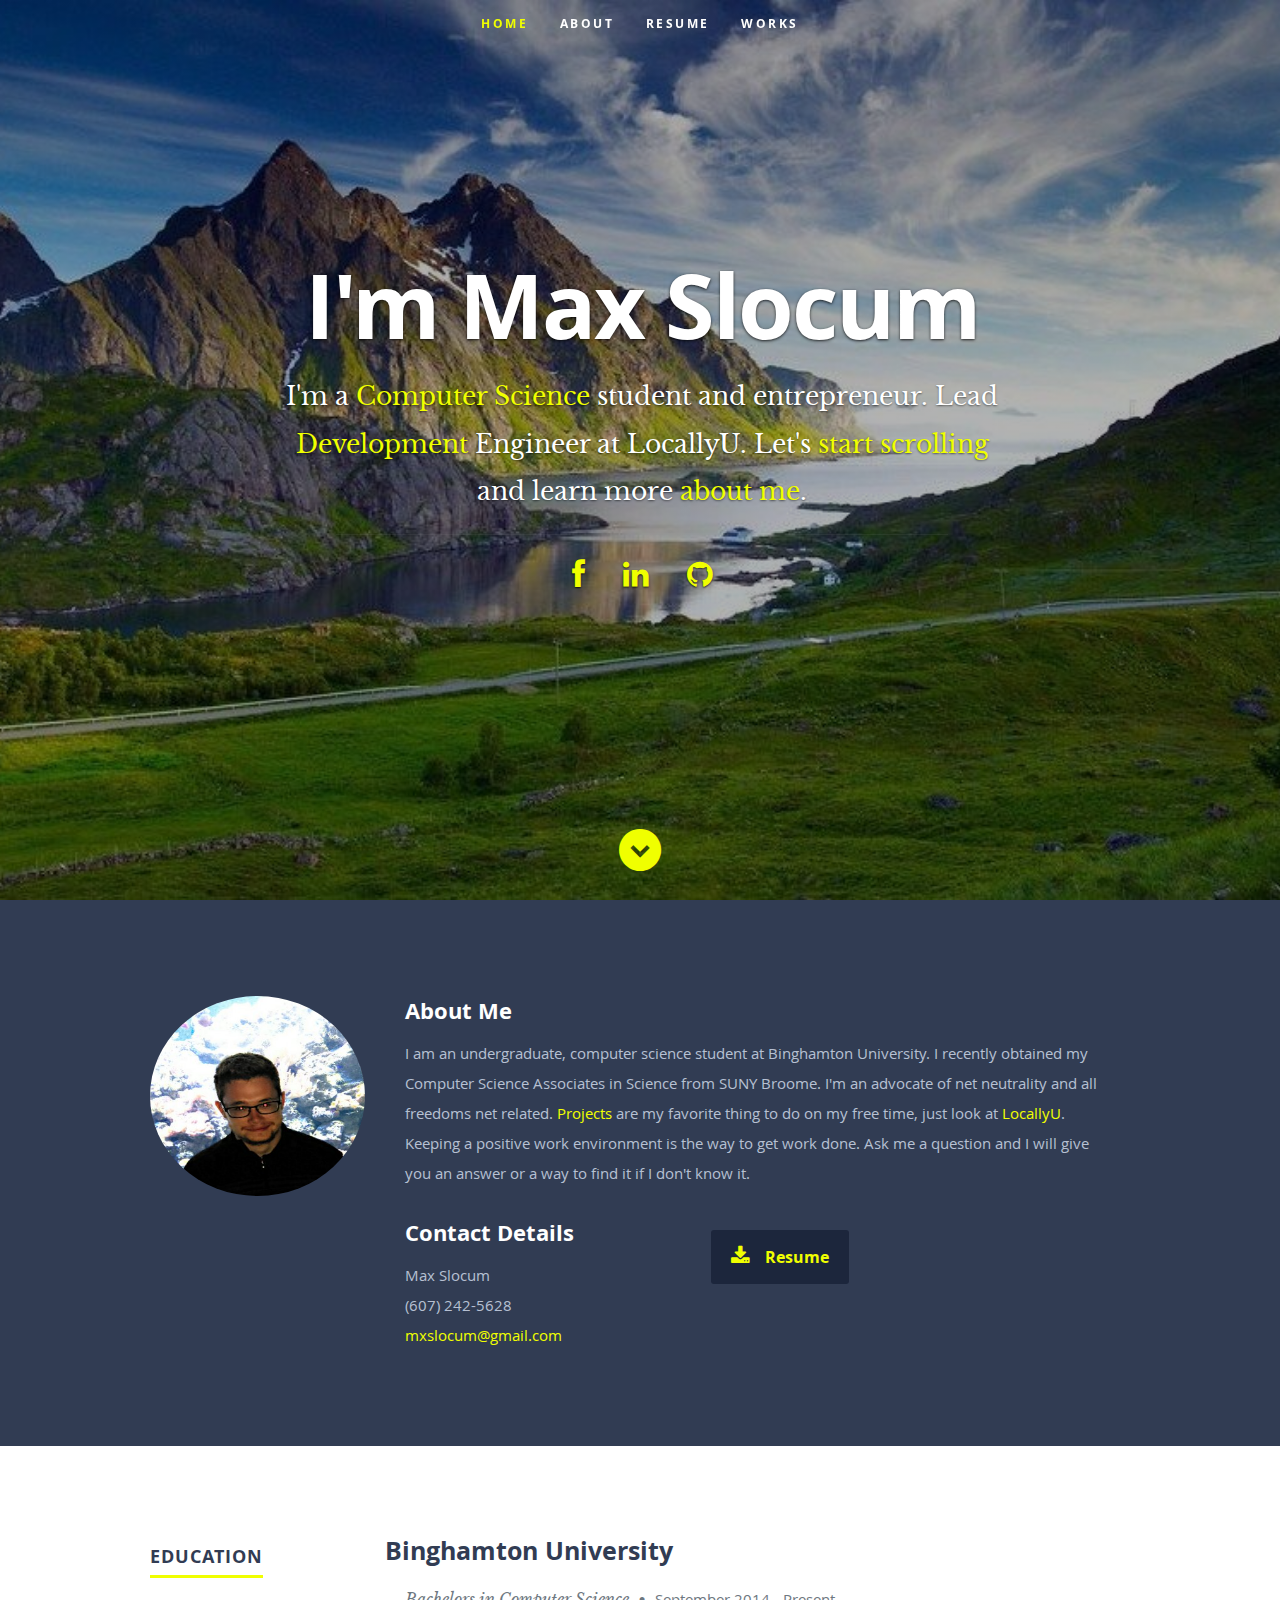
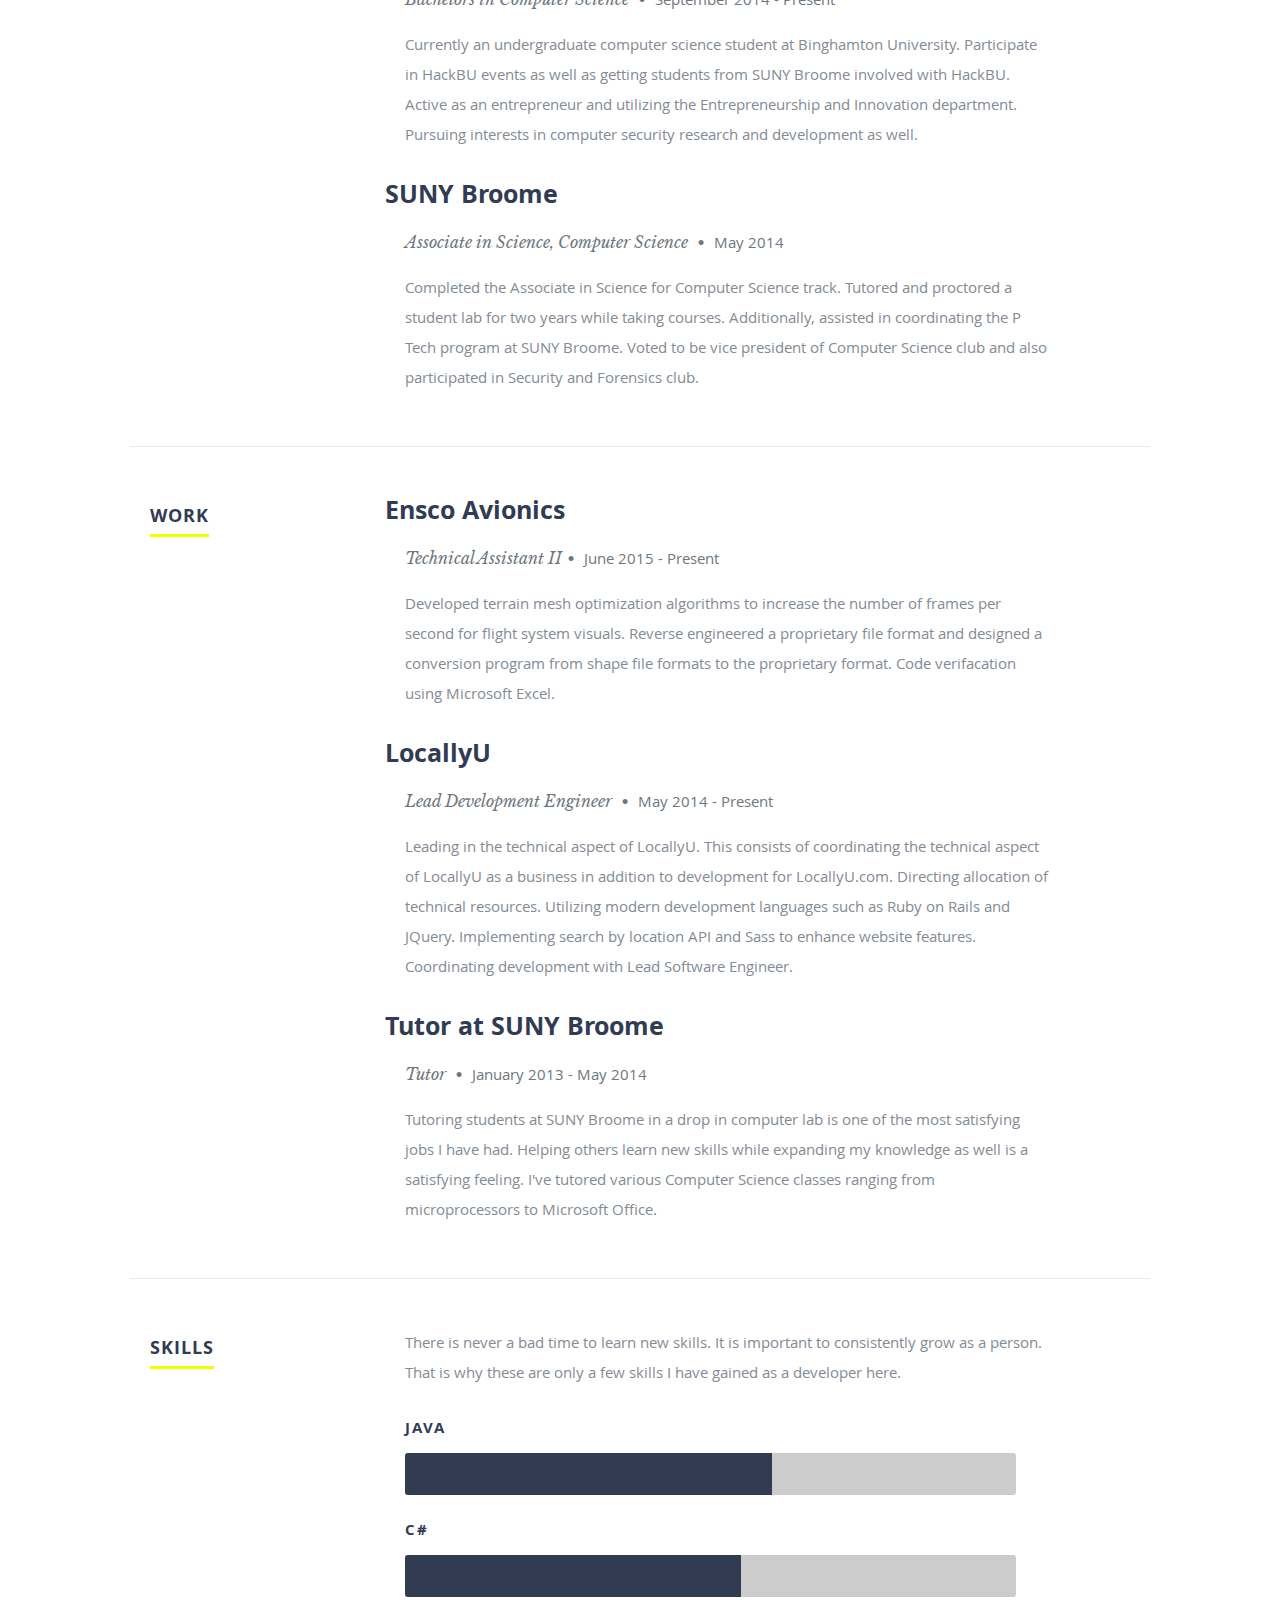
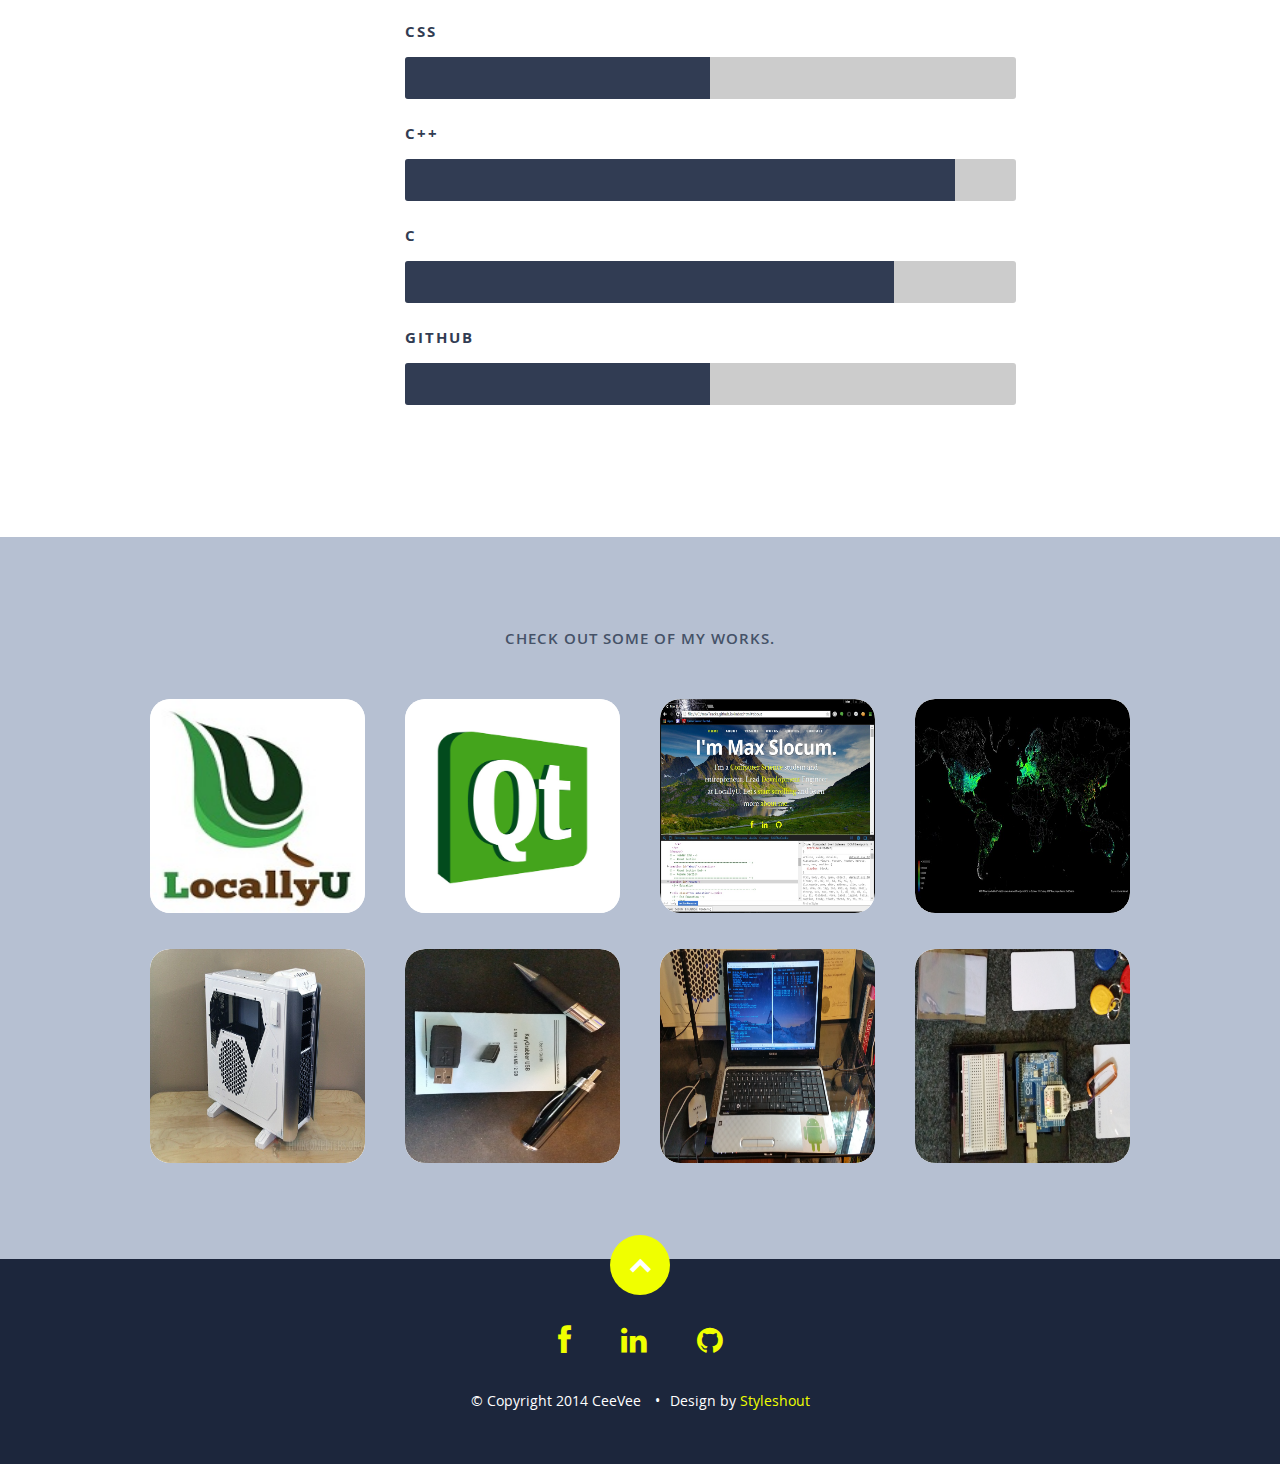
<file: index.html>
<!DOCTYPE html>
<!--[if lt IE 8 ]><html class="no-js ie ie7" lang="en"> <![endif]-->
<!--[if IE 8 ]><html class="no-js ie ie8" lang="en"> <![endif]-->
<!--[if (gte IE 8)|!(IE)]><!--><html class="no-js" lang="en"> <!--<![endif]-->
<head>

   <!--- Basic Page Needs
   ================================================== -->
   <meta charset="utf-8">
	<title>Max Slocum</title>
	<meta name="description" content="">
	<meta name="author" content="">

   <!-- Mobile Specific Metas
   ================================================== -->
	<meta name="viewport" content="width=device-width, initial-scale=1, maximum-scale=1">

	<!-- CSS
    ================================================== -->
   <link rel="stylesheet" href="css/default.css">
	<link rel="stylesheet" href="css/layout.css">
   <link rel="stylesheet" href="css/media-queries.css">
   <link rel="stylesheet" href="css/magnific-popup.css">

   <!-- Script
   ================================================== -->
	<script src="js/modernizr.js"></script>

   <!-- Favicons
	================================================== -->
	<link rel="shortcut icon" href="favicon.ico" >

</head>

<body>

   <!-- Header
   ================================================== -->
   <header id="home">
      <nav id="nav-wrap">
         <a class="mobile-btn" href="#nav-wrap" title="Show navigation">Show navigation</a>
	      <a class="mobile-btn" href="#" title="Hide navigation">Hide navigation</a>
         <ul id="nav" class="nav">
            <li class="current"><a class="smoothscroll" href="#home">Home</a></li>
            <li><a class="smoothscroll" href="#about">About</a></li>
	         <li><a class="smoothscroll" href="#resume">Resume</a></li>
            <li><a class="smoothscroll" href="#portfolio">Works</a></li>
            <!--<li><a class="smoothscroll" href="#contact">Contact</a></li>-->
         </ul> <!-- end #nav -->
      </nav> <!-- end #nav-wrap -->
      <div class="row banner">
         <div class="banner-text">
            <h1 class="responsive-headline">I'm Max Slocum</h1>
            <h3>I'm a <a class="smoothscroll" href="#resume">Computer Science</a> student and entrepreneur. Lead <a class="smoothscroll" href="#portfolio">Development</a> Engineer at LocallyU. Let's <a class="smoothscroll" href="#about">start scrolling</a>
            and learn more <a class="smoothscroll" href="#about">about me</a>.</h3>
            <hr />
            <ul class="social">
               <li><a href="https://www.facebook.com/max.slocum"><i class="fa fa-facebook"></i></a></li>
               <li><a href="https://www.linkedin.com/pub/max-slocum/84/757/1b6"><i class="fa fa-linkedin"></i></a></li>
               <li><a href="https://github.com/MaxTracks"><i class="fa fa-github"></i></a></li>
            </ul>
         </div>
      </div>
      <p class="scrolldown">
         <a class="smoothscroll" href="#about"><i class="icon-down-circle"></i></a>
      </p>
   </header> <!-- Header End -->

   <!-- About Section
   ================================================== -->
   <section id="about">
      <div class="row">
         <div class="three columns">
            <img class="profile-pic"  src="images/profile.jpg" alt="" />
         </div>
         <div class="nine columns main-col">
            <h2>About Me</h2>
            <p>I am an undergraduate, computer science student at Binghamton University. 
			I recently obtained my Computer Science Associates in Science from SUNY Broome. 
			I'm an advocate of net neutrality and all freedoms net related. <a href="#portfolio">Projects</a> are my 
			favorite thing to do on my free time, just look at <a href="http://www.locallyu.com">LocallyU</a>. Keeping a positive 
			work environment is the way to get work done. Ask me a question and I will  
			give you an answer or a way to find it if I don't know it.
            </p>
            <div class="row">
               <div class="columns contact-details">
                  <h2>Contact Details</h2>
                  <p class="address">
						   <span>Max Slocum</span><br>
						   <span>(607) 242-5628</span><br>
                     <span> <a href="mailto:mxslocum@gmail.com"> mxslocum@gmail.com </a> </span>
					   </p>
               </div>
               <div class="columns download">
                  <p>
                     <a href="maxslocum.pdf" class="button"><i class="fa fa-download"></i>Resume</a>
                  </p>
               </div>
            </div> <!-- end row -->
         </div> <!-- end .main-col -->
      </div>
   </section> <!-- About Section End-->


   <!-- Resume Section
   ================================================== -->
   <section id="resume">

      <!-- Education
      ----------------------------------------------- -->
      <div class="row education">
         <div class="three columns header-col">
            <h1><span>Education</span></h1>
         </div>
         <div class="nine columns main-col">
            <div class="row item">
               <h3>Binghamton University</h3>
               <div class="twelve columns">
                  <p class="info">Bachelors in Computer Science <span>&bull;</span> <em class="date">September 2014 -  Present</em></p>
                  <p>
                  Currently an undergraduate computer science student at Binghamton University. 
				  Participate in HackBU events as well as getting students from SUNY Broome involved with HackBU. 
				  Active as an entrepreneur and utilizing the Entrepreneurship and Innovation department. 
				  Pursuing interests in computer security research and development as well. 
                  </p>
               </div>
            </div> <!-- item end -->
            <div class="row item">
                  <h3>SUNY Broome</h3>
               <div class="twelve columns">
                  <p class="info">Associate in Science, Computer Science  <span>&bull;</span> <em class="date">May 2014</em></p>
                  <p>
                  Completed the Associate in Science for Computer Science track. Tutored and proctored a student lab 
				  for two years while taking courses. Additionally, assisted in coordinating the P Tech program at SUNY Broome. 
				  Voted to be vice president of Computer Science club and also participated in Security and Forensics club.
				  </p>
               </div>
            </div> <!-- item end -->
         </div> <!-- main-col end -->
      </div> <!-- End Education -->

      <!-- Work
      ----------------------------------------------- -->
      <div class="row work">
         <div class="three columns header-col">
            <h1><span>Work</span></h1>
         </div>
         <div class="nine columns main-col">
            <div class="row item">
               <h3>Ensco Avionics</h3>
               <div class="twelve columns">
                  <p class="info">Technical Assistant II<span>&bull;</span> <em class="date">June 2015 - Present</em></p>
                  <p>
                  Developed terrain mesh optimization algorithms to increase the number of frames per second for flight system visuals. Reverse engineered a proprietary file format and designed a conversion program from shape file formats to the proprietary format. Code verifacation using Microsoft Excel. 
                  </p>
               </div>
            </div> <!-- item end -->
            <div class="row item">
               <h3>LocallyU</h3>
               <div class="twelve columns">
                  <p class="info">Lead Development Engineer <span>&bull;</span> <em class="date">May 2014 - Present</em></p>
                  <p>
                  Leading in the technical aspect of LocallyU. This consists of coordinating the technical aspect of LocallyU as a business in addition to development for LocallyU.com. Directing allocation of technical resources. Utilizing modern development languages such as Ruby on Rails and JQuery. Implementing search by location API and Sass to enhance website features. Coordinating development with Lead Software Engineer. 
                  </p>
               </div>
            </div> <!-- item end -->
	<div class="row item">
               <h3>Tutor at SUNY Broome</h3>
               <div class="twelve columns">
                  <p class="info">Tutor <span>&bull;</span> <em class="date">January 2013 - May 2014</em></p>
                  <p>
                  Tutoring students at SUNY Broome in a drop in computer lab is one of the most satisfying jobs I have had. Helping others learn new skills while expanding my knowledge as well is a satisfying feeling. I've tutored various Computer Science classes ranging from microprocessors to Microsoft Office. 
                  </p>
               </div>
            </div> <!-- item end -->
	</div> <!-- main-col end -->
      </div> <!-- End Work -->


      <!-- Skills
      ----------------------------------------------- -->
      <div class="row skill">
         <div class="three columns header-col">
            <h1><span>Skills</span></h1>
         </div>
         <div class="nine columns main-col">
            <p>There is never a bad time to learn new skills. It is important to consistently grow as a person. That is why these are only a few skills I have gained as a developer here. 
            </p>
				<div class="bars">
				   <ul class="skills">
					   <li><span class="bar-expand photoshop"></span><em>Java</em></li>
                  <li><span class="bar-expand illustrator"></span><em>C#</em></li>
						<li><span class="bar-expand wordpress"></span><em>CSS</em></li>
						<li><span class="bar-expand css"></span><em>C++</em></li>
						<li><span class="bar-expand html5"></span><em>C</em></li>
                  <li><span class="bar-expand jquery"></span><em>Github</em></li>
					</ul>
				</div><!-- end skill-bars -->
			</div> <!-- main-col end -->
      </div> <!-- End skills -->
   </section> <!-- Resume Section End-->

   <!-- Portfolio Section
   ================================================== -->
   <section id="portfolio">
      <div class="row">
         <div class="twelve columns collapsed">
            <h1>Check Out Some of My Works.</h1>

            <!-- portfolio-wrapper -->
            <div id="portfolio-wrapper" class="bgrid-quarters s-bgrid-thirds cf">
          	   <div class="columns portfolio-item">
                  <div class="item-wrap">
                     <a href="#modal-01" title="">
                        <img class="imageSquareGrid" alt="" src="images/portfolio/LocallyU.jpg">
                        <div class="overlay">
                           <div class="portfolio-item-meta">
          					      <h5>LocallyU</h5>
                              <p>Business</p>
          					   </div>
                        </div>
                        <div class="link-icon"><i class="icon-plus"></i></div>
                     </a>
                  </div>
          		</div> <!-- item end -->
               <div class="columns portfolio-item">
                  <div class="item-wrap">
                     <a href="#modal-02" title="">
                           <img class="imageSquareGrid" alt="" src="images/Qt.jpg">
                        <div class="overlay">
                           <div class="portfolio-item-meta">
          					      <h5>Qt</h5>
                              <p>GUI Development</p>
          					   </div>
                        </div>
                        <div class="link-icon"><i class="icon-plus"></i></div>
                     </a>
                  </div>
          		</div> <!-- item end -->
               <div class="columns portfolio-item">
                  <div class="item-wrap">
                     <a href="#modal-03" title="">
                        <img class="imageSquareGrid" alt="" src="images/portfolio/maxslocum.jpg">
                        <div class="overlay">
                           <div class="portfolio-item-meta">
          					      <h5>MaxSlocum.me</h5>
                              <p>Web Development</p>
          					   </div>
                        </div>
                        <div class="link-icon"><i class="icon-plus"></i></div>
                     </a>
                  </div>
          		</div> <!-- item end -->
               <div class="columns portfolio-item">
                  <div class="item-wrap">
                     <a href="#modal-04" title="">
                        <img class="imageSquareGrid" alt="" src="images/portfolio/Botnet.jpg">
                        <div class="overlay">
                           <div class="portfolio-item-meta">
          					      <h5>Botnets</h5>
                              <p>Cyber Security</p>
          					   </div>
                        </div>
                        <div class="link-icon"><i class="icon-plus"></i></div>
                     </a>
                  </div>
          		</div> <!-- item end -->
               <div class="columns portfolio-item">
                  <div class="item-wrap">
                     <a href="#modal-05" title="">
                        <img class="imageSquareGrid" alt="" src="images/portfolio/compcase.jpg">
                        <div class="overlay">
                           <div class="portfolio-item-meta">
          					      <h5>My Desktop</h5>
                              <p>Computer Hardware</p>
          					   </div>
                        </div>
                        <div class="link-icon"><i class="icon-plus"></i></div>
                     </a>
                  </div>
          		</div> <!-- item end -->
               <div class="columns portfolio-item">
                  <div class="item-wrap">
                     <a href="#modal-06" title="">
                        <img class="imageSquareGrid" alt="" src="images/portfolio/se.jpg">
                        <div class="overlay">
                           <div class="portfolio-item-meta">
          					      <h5>Social Engineering</h5>
                              <p>Physical/Cyber Security</p>
          					   </div>
                        </div>
                        <div class="link-icon"><i class="icon-plus"></i></div>
                     </a>
                  </div>
          		</div> <!-- item end -->
               <div class="columns portfolio-item">
                  <div class="item-wrap">
                     <a href="#modal-07" title="">
                        <img class="imageSquareGrid" alt="" src="images/portfolio/wificrack.jpg">
                        <div class="overlay">
                           <div class="portfolio-item-meta">
          					      <h5>WiFi Cracking</h5>
                              <p>Cyber Security</p>
          					   </div>
                        </div>
                        <div class="link-icon"><i class="icon-plus"></i></div>
                     </a>
                  </div>
          		</div> <!-- item end -->
               <div class="columns portfolio-item">
                  <div class="item-wrap">
                     <a href="#modal-08" title="">
                        <img class="imageSquareGrid" alt="" src="images/portfolio/cardreader.jpg">
                        <div class="overlay">
                           <div class="portfolio-item-meta">
          					      <h5>RFID 125kHz Reader/Writer</h5>
                              <p>Computer Hardware</p>
          					   </div>
                        </div>
                        <div class="link-icon"><i class="icon-plus"></i></div>
                     </a>
                  </div>
          		</div>  <!-- item end -->
            </div> <!-- portfolio-wrapper end -->
         </div> <!-- twelve columns end -->

         <!-- Modal Popup
	      --------------------------------------------------------------- -->
         <div id="modal-01" class="popup-modal mfp-hide">
		      <img class="scale-with-grid" src="images/portfolio/modals/LocallyU.png" alt="" />
		      <div class="description-box">
			      <h4>LocallyU</h4>
			      <p>LocallyU is a website that gives users the ability to discover, search, and submit local businesses.</p>
               <span class="categories"><i class="fa fa-tag"></i>Branding, Web-design, Lead Development Engineer</span>
		      </div>
            <div class="link-box">
               <a href="http://www.locallyu.com">Details</a>
		         <a class="popup-modal-dismiss">Close</a>
            </div>
	      </div><!-- modal-01 End -->

         <div id="modal-02" class="popup-modal mfp-hide">
		      <img class="scale-with-grid" src="images/Qt.jpg" alt="" />
		      <div class="description-box">
			      <h4>QT Quad Tree Disaply</h4>
			      <p>A basic GUI which actively displays a quad tree. Allows users to input and delete points. The user also has the ability to search a range.</p>
               <span class="categories"><i class="fa fa-tag"></i>Data Structure, GUI, Algorithm</span>
		      </div>
            <div class="link-box">
               <a href="http://github.com/MaxTracks/qtQuadTree">Details</a>
		         <a class="popup-modal-dismiss">Close</a>
            </div>
	      </div><!-- modal-02 End -->

         <div id="modal-03" class="popup-modal mfp-hide">
		      <img class="scale-with-grid" src="images/portfolio/maxslocum.jpg" alt="" />
		      <div class="description-box">
			      <h4>MaxSlocum.me</h4>
			      <p>Developed my personal site using a combination of Github Pages and a styleshout template. Providing myself a medium to share my projects with friends, peers, and future employers.</p>
               <span class="categories"><i class="fa fa-tag"></i>Web Development</span>
		      </div>
            <div class="link-box">
               <a href="https://github.com/MaxTracks/maxTracks.github.io">Details</a>
		         <a class="popup-modal-dismiss">Close</a>
            </div>
	      </div><!-- modal-03 End -->

         <div id="modal-04" class="popup-modal mfp-hide">
		      <img class="scale-with-grid" src="images/portfolio/Botnet.jpg" alt="" />
		      <div class="description-box">
			      <h4>Botnet Evasion and Detection</h4>
			      <p>Actively researching detection of botnets as well as evasion techniques for botnets under Guanhua Yan. Disecting network traffic as well as source code such as the 2.0.1 version of the ZeuS botnet.</p>
               <span class="categories"><i class="fa fa-tag"></i>Security Research</span>
		      </div>
            <div class="link-box">
               <a href="http://www.cs.binghamton.edu/~ghyan/publications.html">Details</a>
		         <a class="popup-modal-dismiss">Close</a>
            </div>
	      </div><!-- modal-04 End -->

         <div id="modal-05" class="popup-modal mfp-hide">
		      <img class="scale-with-grid" src="images/portfolio/compcase.jpg" alt="" />
		      <div class="description-box">
			      <h4>My Desktop</h4>
			      <p>I have a custom built computer which is used for tasks ranging from high end video games, to botnet simulation within virtual machines. This is my daily personal desktop. </p>
               <span class="categories"><i class="fa fa-tag"></i>Computer Hardware</span>
		      </div>
            <div class="link-box">
               <a href="http://maxslocum.me/pc-specs.html">Details</a>
		         <a class="popup-modal-dismiss">Close</a>
            </div>
	      </div><!-- modal-05 End -->

         <div id="modal-06" class="popup-modal mfp-hide">
		      <img class="scale-with-grid" src="images/portfolio/se.jpg" alt="" />
		      <div class="description-box">
			      <h4>Social Engineering</h4>
			      <p>Being aware of your surroundings is something everyone should in a continuous and passive way. Diving into methods of social engineering opens anyones eyes to the security threat known as the human condition. While this may not seem like a project, I see it as a never ending task for any security professional to be aware of their surroundings.</p>
               <span class="categories"><i class="fa fa-tag"></i>Physical/Cyber Security</span>
		      </div>
            <div class="link-box">
               <a href="http://www.social-engineer.org/">Details</a>
		         <a class="popup-modal-dismiss">Close</a>
            </div>
	      </div><!-- modal-06 End -->

         <div id="modal-07" class="popup-modal mfp-hide">
		      <img class="scale-with-grid" src="images/portfolio/wificrack.jpg" alt="" />
		      <div class="description-box">
			      <h4>WiFi Cracking</h4>
			      <p>Exploits are abundent in modern technology, yet some vulnerabilities do not seem to age. Wireless networks are natorious for poor security and act as a gateway into someones home network. The know how of cracking WiFi networks leads to various other attacks such as Man-In-The-Middle attacks.</p>
               <span class="categories"><i class="fa fa-tag"></i>Cyber Security</span>
		      </div>
            <div class="link-box">
               <a href="http://www.aircrack-ng.org/">Details</a>
		         <a class="popup-modal-dismiss">Close</a>
            </div>
	      </div><!-- modal-07 End -->

         <div id="modal-08" class="popup-modal mfp-hide">
		      <img class="scale-with-grid" src="images/portfolio/cardreader.png" alt="" />
		      <div class="description-box">
			      <h4>RFID Reader</h4>
			      <p>Modern technology has turned to RFID tags as a new form of identification, magnetic cards, and even soda cup detection for coke fountains. With new technology comes new security risks. These tags have the ability to be easily read or even spoofed and this simple RFID card reader clearly displays how simple it is to obtain an identification number.</p>
               <span class="categories"><i class="fa fa-tag"></i>Physical/Cyber Security</span>
		      </div>
            <div class="link-box">
               <a href="http://www.cooking-hacks.com/documentation/tutorials/arduino-rfid">Details</a>
		         <a class="popup-modal-dismiss">Close</a>
            </div>
	      </div><!-- modal-01 End -->

      </div> <!-- row End -->
   </section> <!-- Portfolio Section End-->

                        
   <!-- Contact Section
   ================================================== -->
  <!-- 
   <section id="contact">
         <div class="row section-head">
            <div class="two columns header-col">
               <h1><span>Get In Touch.</span></h1>
            </div>
            <div class="ten columns">
                  <p class="lead">Sed ut perspiciatis unde omnis iste natus error sit voluptatem accusantium doloremque laudantium, totam rem aperiam,
                  eaque ipsa quae ab illo inventore veritatis et quasi architecto beatae vitae dicta sunt explicabo. Nemo enim ipsam
                  voluptatem quia voluptas sit aspernatur aut odit aut fugit.
                  </p>
            </div>
         </div>

         <div class="row">
            <div class="eight columns">

               <form action="" method="post" id="contactForm" name="contactForm">
               <fieldset>
                  <div>
                     <label for="contactName">Name <span class="required">*</span></label>
                     <input type="text" value="" size="35" id="contactName" name="contactName">
                  </div>
                  <div>
                     <label for="contactEmail">Email <span class="required">*</span></label>
                     <input type="text" value="" size="35" id="contactEmail" name="contactEmail">
                  </div>
                  <div>
                     <label for="contactSubject">Subject</label>
                     <input type="text" value="" size="35" id="contactSubject" name="contactSubject">
                  </div>
                  <div>
                     <label for="contactMessage">Message <span class="required">*</span></label>
                     <textarea cols="50" rows="15" id="contactMessage" name="contactMessage"></textarea>
                  </div>
                  <div>
                     <button class="submit">Submit</button>
                     <span id="image-loader">
                        <img alt="" src="images/loader.gif">
                     </span>
                  </div>
               </fieldset>
               </form> 

               <div id="message-warning"> Message Error </div>

               <div id="message-success">
                  <i class="fa fa-check"></i>Your message was sent, thank you!<br>
               </div>
            </div>
            <aside class="four columns footer-widgets">
               <div class="widget widget_contact">
                  <h4>Address and Phone</h4>
                  <p class="address">
                     Max Slocum<br>
                     <a href="mailto:mxslocum@gmail.com"> mxslocum@gmail.com<a><br>
                     <span>(607) 242-5628</span>
                  </p>
               </div>

               <div class="widget widget_tweets">
                  <h4 class="widget-title">Latest Tweets</h4>
                  <ul id="twitter">
                     <li>
                        <span>
                        This is Photoshop's version  of Lorem Ipsum. Proin gravida nibh vel velit auctor aliquet.
                        Aenean sollicitudin, lorem quis bibendum auctor, nisi elit consequat ipsum
                        <a href="#">http://t.co/CGIrdxIlI3</a>
                        </span>
                        <b><a href="#">2 Days Ago</a></b>
                     </li>
                     <li>
                        <span>
                        Sed ut perspiciatis unde omnis iste natus error sit voluptatem accusantium doloremque laudantium, totam rem aperiam,
                        eaque ipsa quae ab illo inventore veritatis et quasi
                        <a href="#">http://t.co/CGIrdxIlI3</a>
                        </span>
                        <b><a href="#">3 Days Ago</a></b>
                     </li>
                  </ul>
               </div>
            </aside>
      </div>
   </section>
   -->

   <!-- footer
   ================================================== -->
   <footer>
      <div class="row">
         <div class="twelve columns">
            <ul class="social-links">
               <li><a href="https://www.facebook.com/max.slocum"><i class="fa fa-facebook"></i></a></li>
               <li><a href="https://www.linkedin.com/pub/max-slocum/84/757/1b6"><i class="fa fa-linkedin"></i></a></li>
               <li><a href="https://github.com/MaxTracks"><i class="fa fa-github"></i></a></li>
            </ul>
            <ul class="copyright">
               <li>&copy; Copyright 2014 CeeVee</li>
               <li>Design by <a title="Styleshout" href="http://www.styleshout.com/">Styleshout</a></li>   
            </ul>
         </div>
         <div id="go-top"><a class="smoothscroll" title="Back to Top" href="#home"><i class="icon-up-open"></i></a></div>
      </div>
   </footer> <!-- Footer End-->

   <!-- Java Script
   ================================================== -->
   <script src="http://ajax.googleapis.com/ajax/libs/jquery/1.10.2/jquery.min.js"></script>
   <script>window.jQuery || document.write('<script src="js/jquery-1.10.2.min.js"><\/script>')</script>
   <script type="text/javascript" src="js/jquery-migrate-1.2.1.min.js"></script>
   <script src="js/jquery.flexslider.js"></script>
   <script src="js/waypoints.js"></script>
   <script src="js/jquery.fittext.js"></script>
   <script src="js/magnific-popup.js"></script>
   <script src="js/init.js"></script>

</body>
</html>
</file>
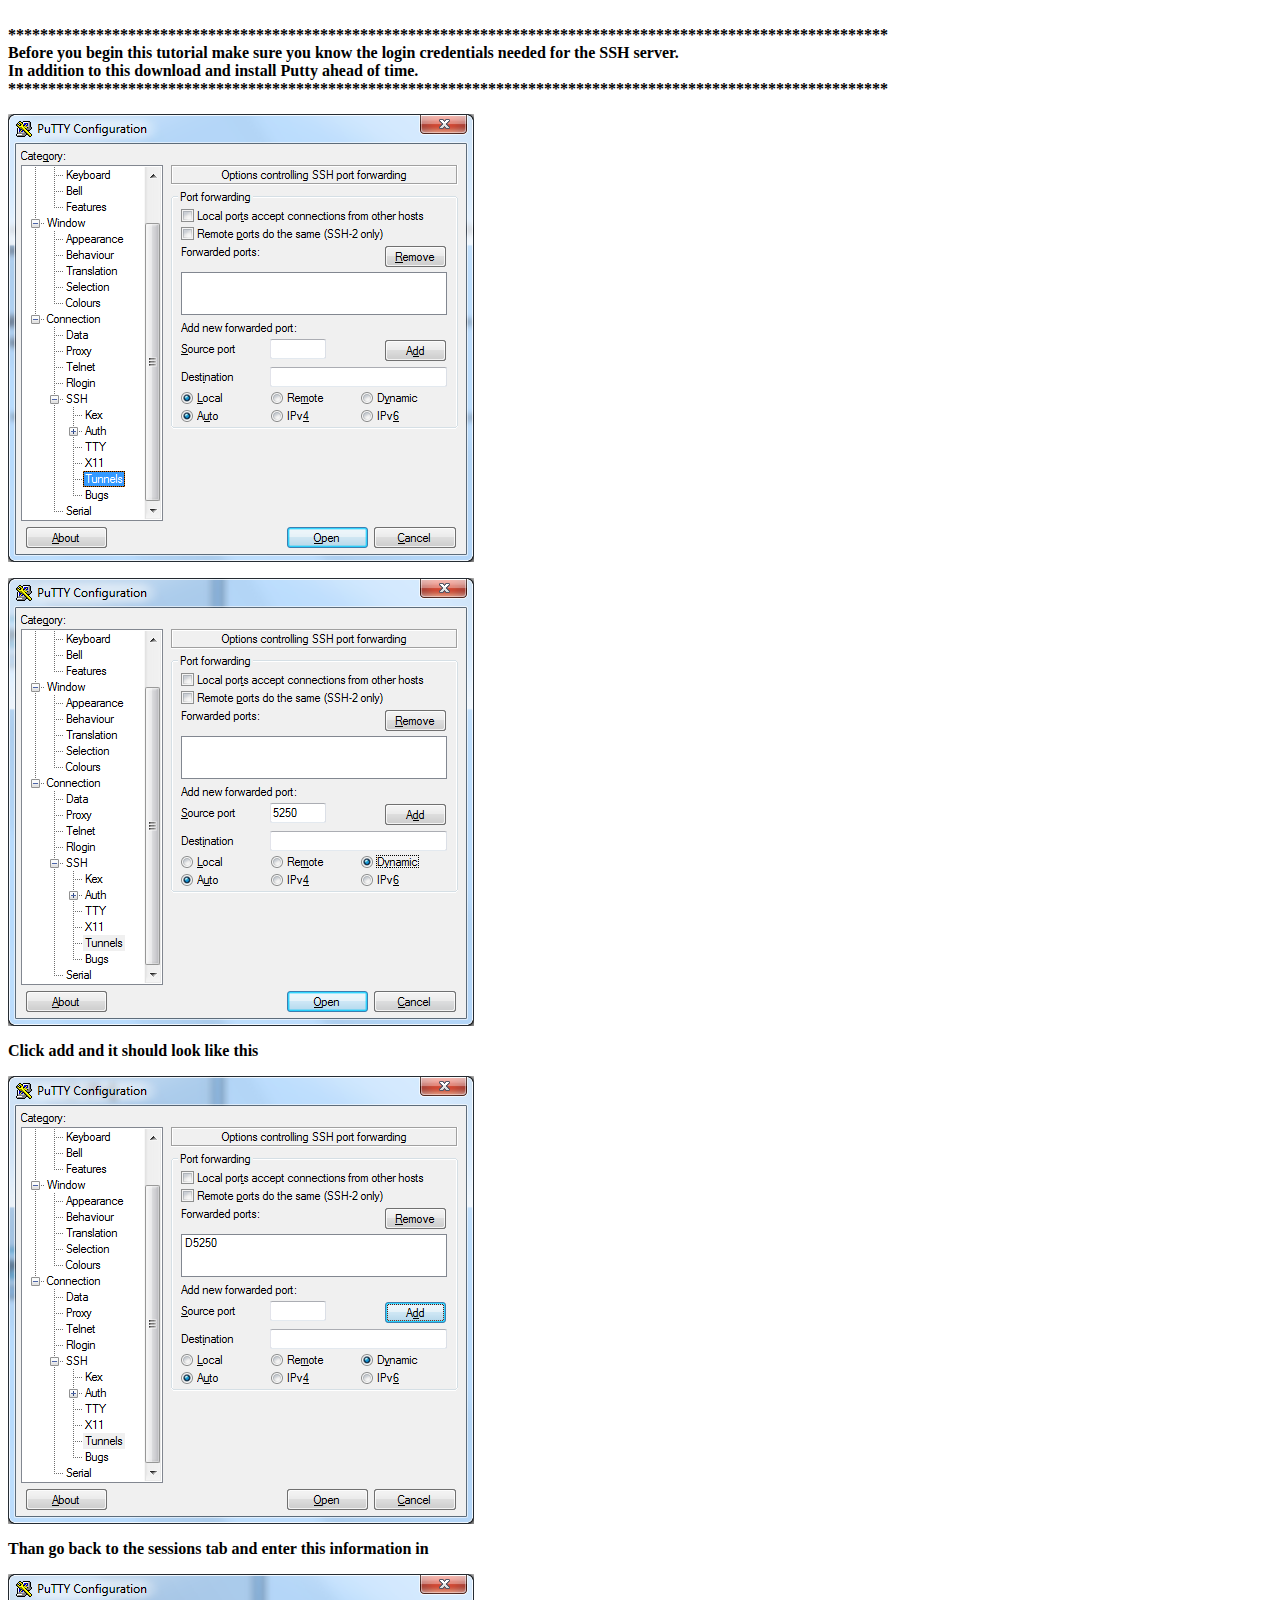
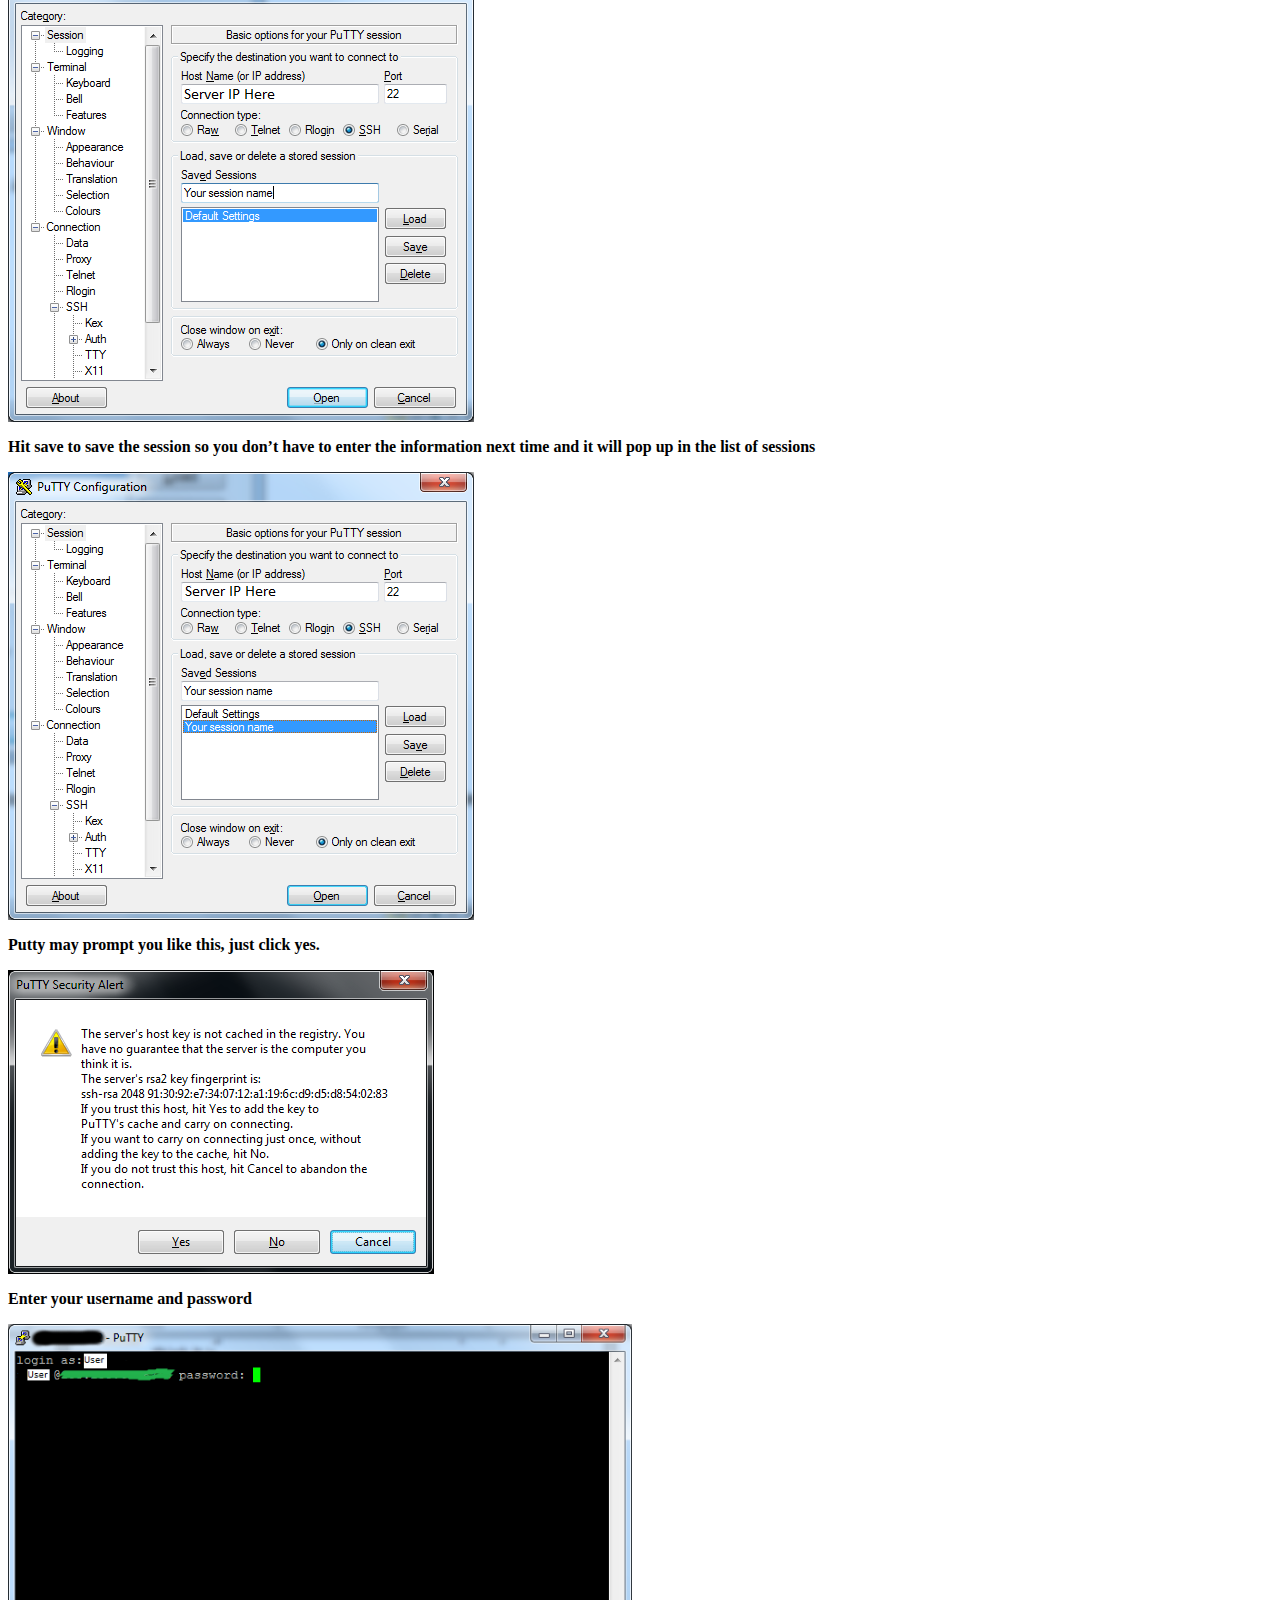
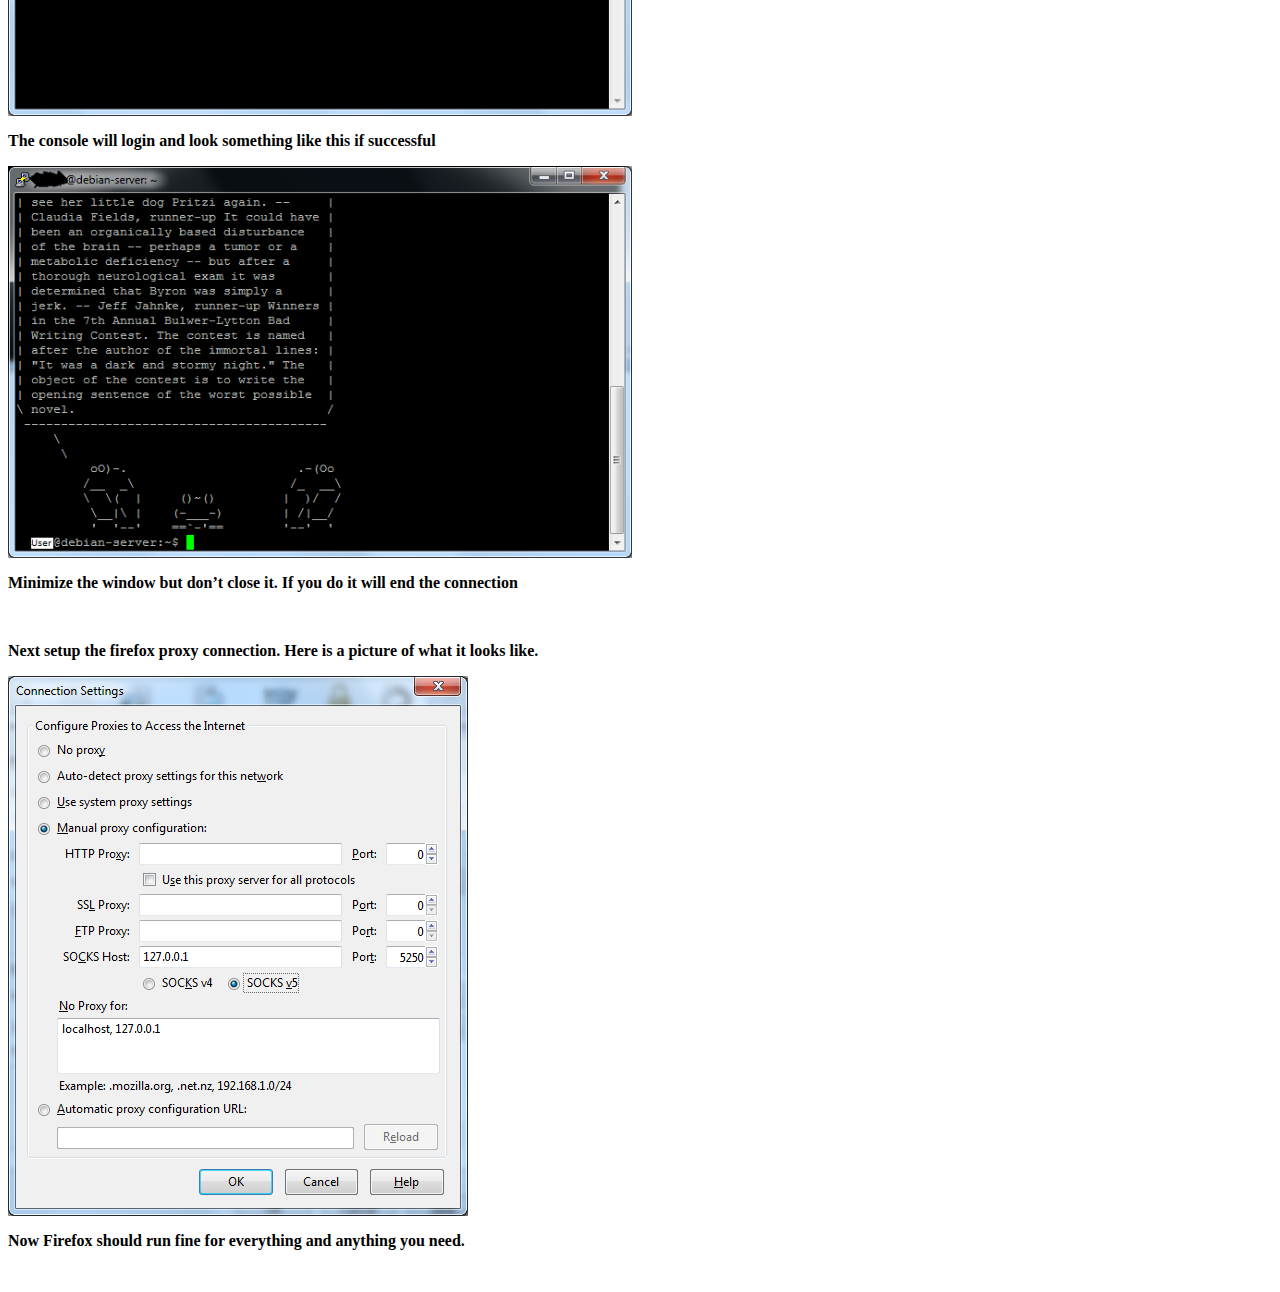
<file: Tut/SSH Tunnel/ssh tunnel setup.html>
<!DOCTYPE HTML PUBLIC "-//W3C//DTD HTML 4.0 Transitional//EN">
<HTML>
<HEAD>
	<META HTTP-EQUIV="CONTENT-TYPE" CONTENT="text/html; charset=us-ascii">
	<TITLE></TITLE>

	<STYLE TYPE="text/css">
	<!--
		@page { margin: 1in }
		P { margin-bottom: 0.08in; direction: ltr; color: #000000; widows: 2; orphans: 2 }
	-->
	</STYLE>
</HEAD>
<BODY LANG="en-US" TEXT="#000000" DIR="LTR">
<P STYLE="margin-bottom: 0in"><B>
<br>**************************************************************************************************************
<br>Before you begin this tutorial make sure you know the login credentials needed for the SSH server. 
<br>In addition to this download and install Putty ahead of time. 
<br>**************************************************************************************************************
<br></B></P>
<P STYLE="margin-bottom: 0in"><IMG SRC="0258177001371451949_ssh%20tunnel%20setup_html_12afda30.png" ALIGN=BOTTOM WIDTH=466 HEIGHT=448 BORDER=0></P>
<P STYLE="margin-bottom: 0in"><IMG SRC="0258177001371451949_ssh%20tunnel%20setup_html_af8da3e.png" ALIGN=BOTTOM WIDTH=466 HEIGHT=448 BORDER=0></P>
<P STYLE="margin-bottom: 0in"><B>Click add and it should look like
this</B></P>
<P STYLE="margin-bottom: 0in"><IMG SRC="0258177001371451949_ssh%20tunnel%20setup_html_m34a0a6e4.png" ALIGN=BOTTOM WIDTH=466 HEIGHT=448 BORDER=0></P>
<P STYLE="margin-bottom: 0in"><B>Than go back to the sessions tab and
enter this information in</B></P>
<P STYLE="margin-bottom: 0in"><IMG SRC="0258177001371451949_ssh%20tunnel%20setup_html_1ce06ad9.png" ALIGN=BOTTOM WIDTH=466 HEIGHT=448 BORDER=0></P>
<P STYLE="margin-bottom: 0in"><B>Hit save to save the session so you
don&rsquo;t have to enter the information next time and it will pop
up in the list of sessions</B></P>
<P STYLE="margin-bottom: 0in"><IMG SRC="0258177001371451949_ssh%20tunnel%20setup_html_mc729577.png" ALIGN=BOTTOM WIDTH=466 HEIGHT=448 BORDER=0></P>
<P STYLE="margin-bottom: 0in"><B>Putty may prompt you like this, just
click yes.</B></P>
<P STYLE="margin-bottom: 0in"><IMG SRC="0258177001371451949_ssh%20tunnel%20setup_html_5081b1f6.png" ALIGN=BOTTOM WIDTH=426 HEIGHT=304 BORDER=0></P>
<P STYLE="margin-bottom: 0in"><B>Enter your username and password</B></P>
<P STYLE="margin-bottom: 0in"><IMG SRC="0258177001371451949_ssh%20tunnel%20setup_html_46316f64.png" ALIGN=BOTTOM WIDTH=624 HEIGHT=392 BORDER=0></P>
<P STYLE="margin-bottom: 0in"><B>The console will login and look something like
this if successful</B></P>
<P STYLE="margin-bottom: 0in"><IMG SRC="0258177001371451949_ssh%20tunnel%20setup_html_m6b9ede0e.png" ALIGN=BOTTOM WIDTH=624 HEIGHT=392 BORDER=0></P>
<P STYLE="margin-bottom: 0in"><B>Minimize the window but don&rsquo;t
close it. If you do it will end the connection</B></P>
<P STYLE="margin-bottom: 0in"><BR>
</P>
<P STYLE="margin-bottom: 0in"><B>Next setup the firefox proxy
connection. Here is a picture of what it looks like.</B></P>
<P STYLE="margin-bottom: 0in"><IMG SRC="0258177001371451949_ssh%20tunnel%20setup_html_271df173.png" ALIGN=BOTTOM WIDTH=460 HEIGHT=540 BORDER=0></P>
<P STYLE="margin-bottom: 0in"><B>Now Firefox should run fine for 
everything and anything you need.</B></P>
<P STYLE="margin-bottom: 0in"><BR>
</P>
</BODY>
</HTML>
</file>
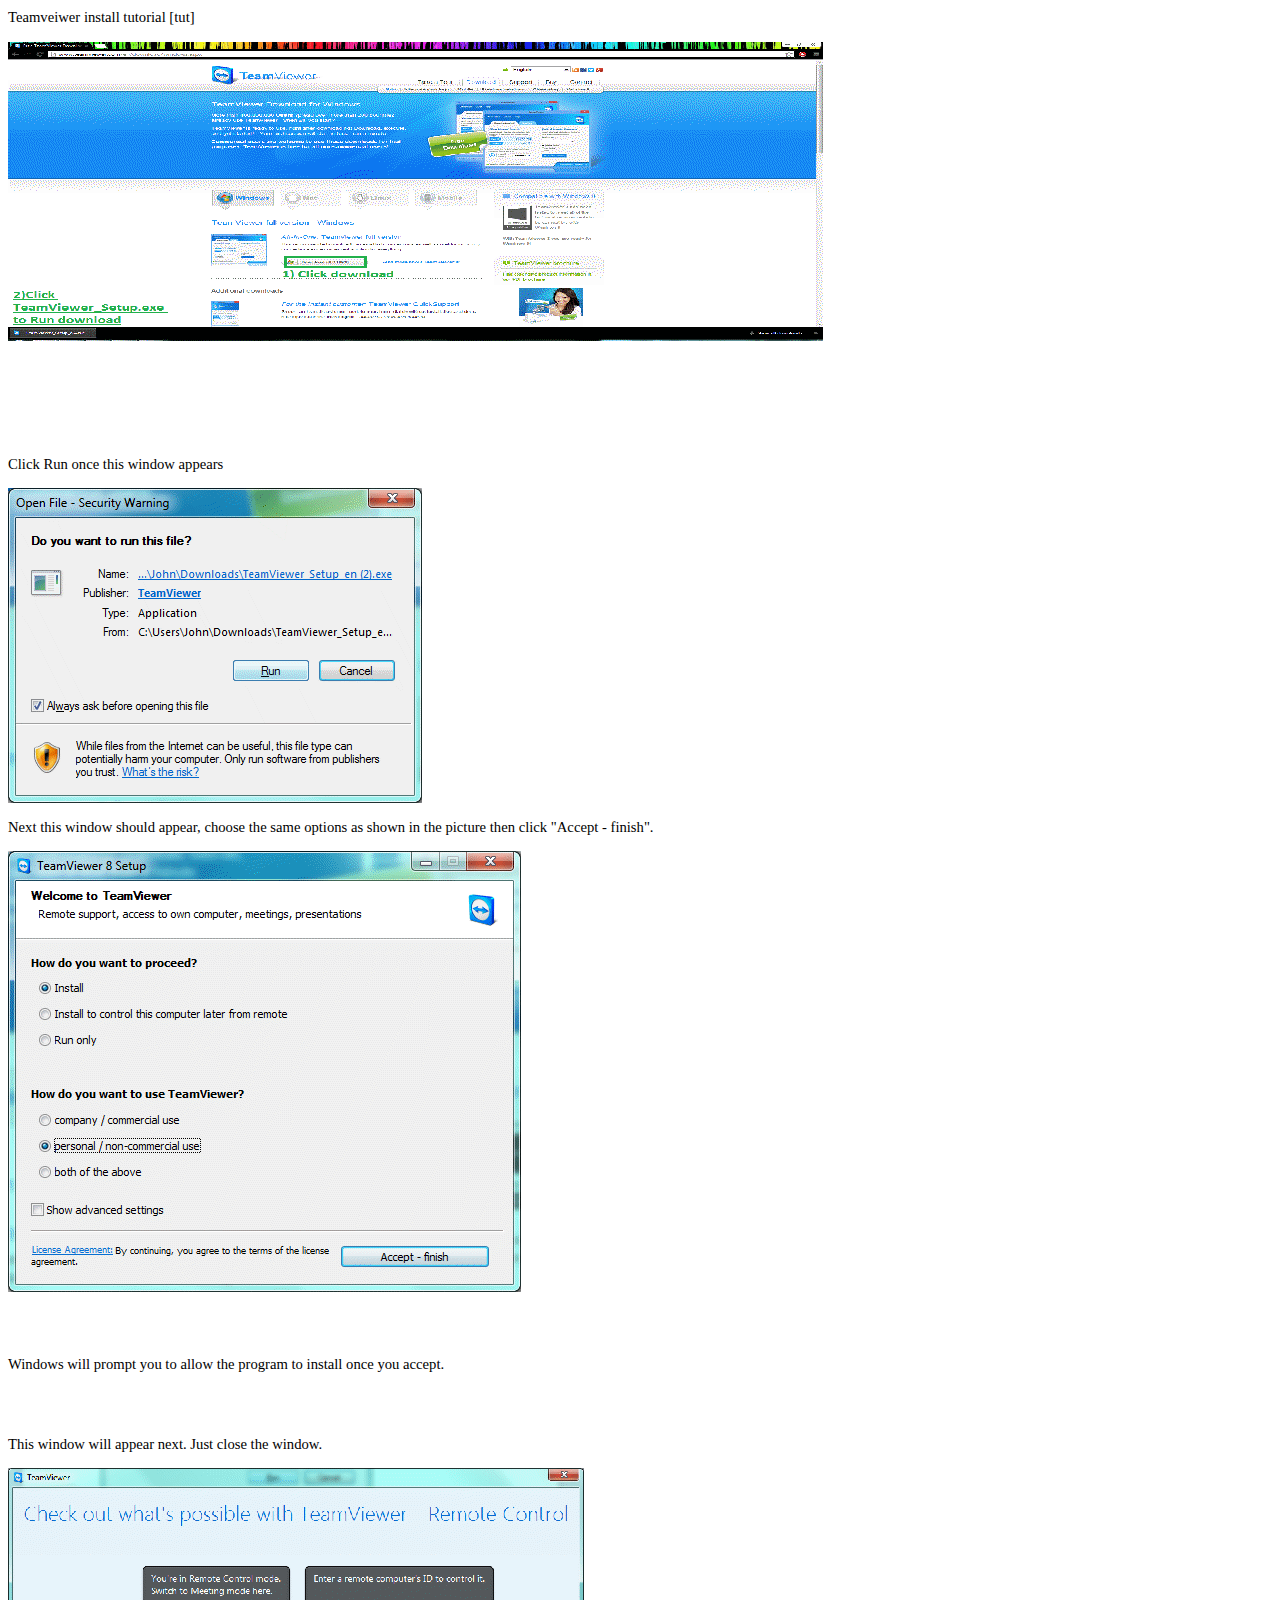
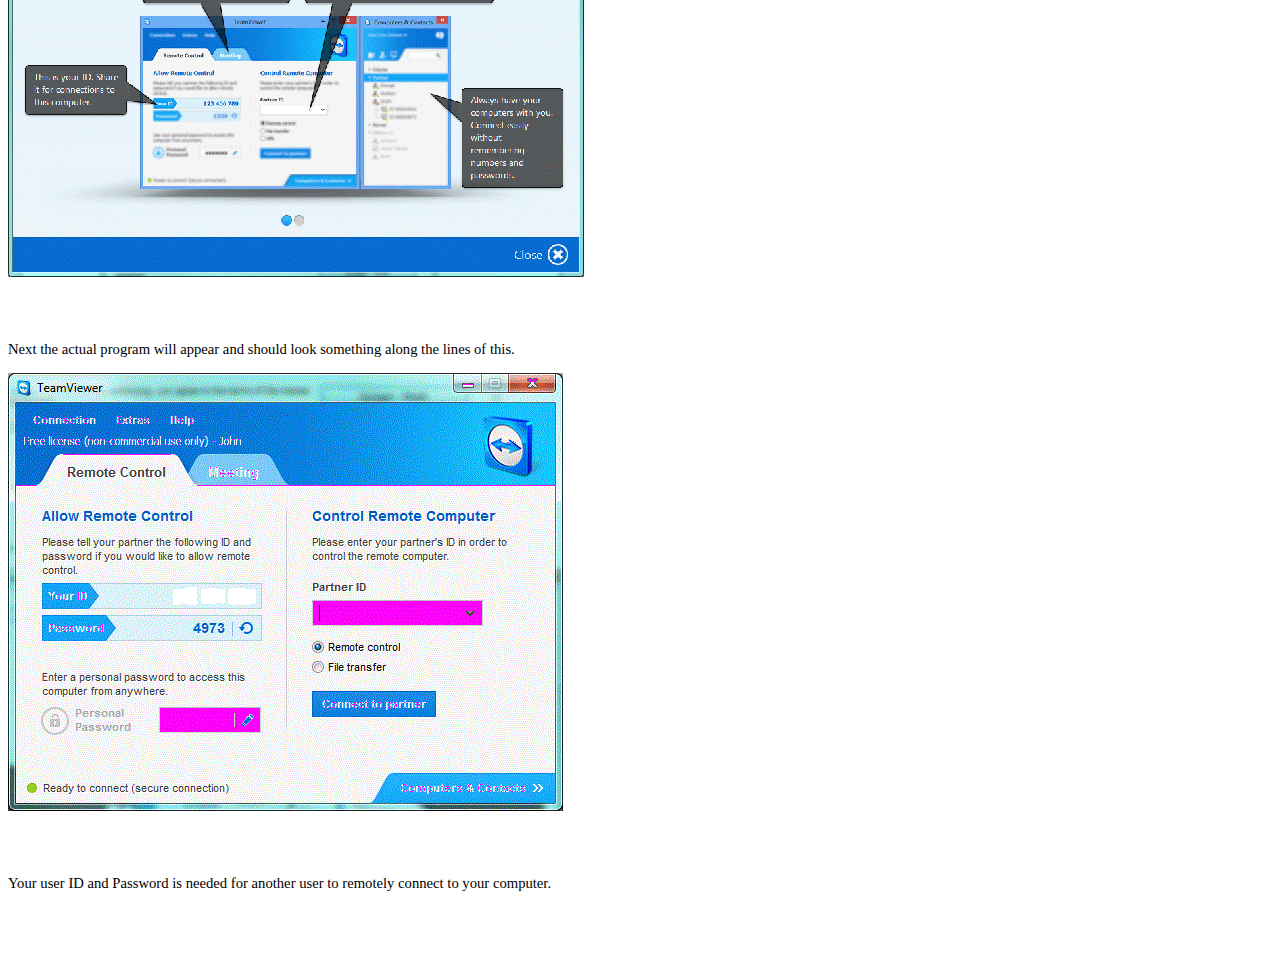
<file: Tut/TeamViewer Setup/teamviewer tut.html>
<!DOCTYPE HTML PUBLIC "-//W3C//DTD HTML 4.0 Transitional//EN">
<HTML>
<HEAD>
	<META HTTP-EQUIV="CONTENT-TYPE" CONTENT="text/html; charset=us-ascii">
	<TITLE></TITLE>
	<META NAME="GENERATOR" CONTENT="OpenOffice.org 3.3  (FreeBSD/amd64)">
	<META NAME="CREATED" CONTENT="0;0">
	<META NAME="CHANGED" CONTENT="0;0">
	<STYLE TYPE="text/css">
	<!--
		@page { margin-right: 1.25in; margin-top: 1in; margin-bottom: 1in }
		P { margin-bottom: 0.08in }
	-->
	</STYLE>
</HEAD>
<BODY LANG="en-US" DIR="LTR" STYLE="border: none; padding: 0in">
<P LANG="en" STYLE="margin-bottom: 0.14in; line-height: 115%"><FONT SIZE=2 STYLE="font-size: 11pt">Teamveiwer
install tutorial [tut]</FONT></P>
<P LANG="en" STYLE="margin-bottom: 0.14in; line-height: 100%"><IMG SRC="0678327001371451796_teamviewer%20tut_html_m6fb9c0e.gif" NAME="graphics1" ALIGN=BOTTOM WIDTH=1087 HEIGHT=398 BORDER=0></P>
<P LANG="en" STYLE="margin-bottom: 0.14in; line-height: 100%"><FONT SIZE=2 STYLE="font-size: 11pt">Click
Run once this window appears</FONT></P>
<P LANG="en" STYLE="margin-bottom: 0.14in; line-height: 100%"><IMG SRC="0678327001371451796_teamviewer%20tut_html_m68efe170.gif" NAME="graphics2" ALIGN=BOTTOM WIDTH=414 HEIGHT=315 BORDER=0></P>
<P LANG="en" STYLE="margin-bottom: 0.14in; line-height: 100%"><FONT SIZE=2 STYLE="font-size: 11pt">Next
this window should appear, choose the same options as shown in the
picture then click &quot;Accept - finish&quot;.</FONT></P>
<P LANG="en" STYLE="margin-bottom: 0.14in; line-height: 100%"><IMG SRC="0678327001371451796_teamviewer%20tut_html_m20ef33b2.gif" NAME="graphics3" ALIGN=BOTTOM WIDTH=513 HEIGHT=441 BORDER=0></P>
<P LANG="en" STYLE="margin-bottom: 0.14in; line-height: 100%"><BR><BR>
</P>
<P LANG="en" STYLE="margin-bottom: 0.14in; line-height: 100%"><FONT SIZE=2 STYLE="font-size: 11pt">Windows
will prompt you to allow the program to install once you accept.</FONT></P>
<P LANG="en" STYLE="margin-bottom: 0.14in; line-height: 100%"><BR><BR>
</P>
<P LANG="en" STYLE="margin-bottom: 0.14in; line-height: 100%"><FONT SIZE=2 STYLE="font-size: 11pt">This
window will appear next. Just close the window. </FONT>
</P>
<P LANG="en" STYLE="margin-bottom: 0.14in; line-height: 100%"><IMG SRC="0678327001371451796_teamviewer%20tut_html_m67a05bd4.gif" NAME="graphics4" ALIGN=BOTTOM WIDTH=576 HEIGHT=409 BORDER=0></P>
<P LANG="en" STYLE="margin-bottom: 0.14in; line-height: 100%"><BR><BR>
</P>
<P LANG="en" STYLE="margin-bottom: 0.14in; line-height: 100%"><FONT SIZE=2 STYLE="font-size: 11pt">Next
the actual program will appear and should look something along the
lines of this.</FONT></P>
<P LANG="en" STYLE="margin-bottom: 0.14in; line-height: 100%"><IMG SRC="0678327001371451796_teamviewer%20tut_html_26f8c773.gif" NAME="graphics5" ALIGN=BOTTOM WIDTH=555 HEIGHT=438 BORDER=0></P>
<P LANG="en" STYLE="margin-bottom: 0.14in; line-height: 100%"><BR><BR>
</P>
<P LANG="en" STYLE="margin-bottom: 0.14in; line-height: 100%"><FONT SIZE=2 STYLE="font-size: 11pt">Your
user ID and Password is needed for another user to remotely connect
to your computer. </FONT>
</P>
<P LANG="en" STYLE="margin-bottom: 0.14in; line-height: 115%"><BR><BR>
</P>
</BODY>
</HTML>
</file>
<file: css/default.css>
/*
=====================================================================
*   Ceevee v1.0 Default Stylesheet
*   url: styleshout.com
*   03-17-2014
=====================================================================

TOC:
a. Webfonts and Icon fonts
b. Reset
c. Default Styles
   1. Basic
   2. Typography
   3. Links
   4. Images
   5. Buttons
   6. Forms
d. Grid
e. Others
   1. Clearing
   2. Misc

=====================================================================  */

/* ------------------------------------------------------------------ */
/* a. Webfonts and Icon fonts
 ------------------------------------------------------------------ */

@import url("fonts.css");
@import url("fontello/css/fontello.css");
@import url("font-awesome/css/font-awesome.min.css");

/* ------------------------------------------------------------------
/* b. Reset
      Adapted from:
      Normalize.css - https://github.com/necolas/normalize.css/
      HTML5 Doctor Reset - html5doctor.com/html-5-reset-stylesheet/
/* ------------------------------------------------------------------ */

html, body, div, span, object, iframe,
h1, h2, h3, h4, h5, h6, p, blockquote, pre,
abbr, address, cite, code,
del, dfn, em, img, ins, kbd, q, samp,
small, strong, sub, sup, var,
b, i,
dl, dt, dd, ol, ul, li,
fieldset, form, label, legend,
table, caption, tbody, tfoot, thead, tr, th, td,
article, aside, canvas, details, figcaption, figure,
footer, header, hgroup, menu, nav, section, summary,
time, mark, audio, video {
   margin: 0;
   padding: 0;
   border: 0;
   outline: 0;
   font-size: 100%;
   vertical-align: baseline;
   background: transparent;
}

article,aside,details,figcaption,figure,
footer,header,hgroup,menu,nav,section {
   display: block;
}

audio,
canvas,
video {
   display: inline-block;
}

audio:not([controls]) {
   display: none;
   height: 0;
}

[hidden] { display: none; }

code, kbd, pre, samp {
   font-family: monospace, serif;
   font-size: 1em;
}

pre {
   white-space: pre;
   white-space: pre-wrap;
   word-wrap: break-word;
}

blockquote, q { quotes: &#8220 &#8220; }

blockquote:before, blockquote:after,
q:before, q:after {
   content: '';
   content: none;
}

ins {
   background-color: #ff9;
   color: #000;
   text-decoration: none;
}

mark {
   background-color: #A7F4F6;
   color: #555;
}

del { text-decoration: line-through; }

abbr[title], dfn[title] {
   border-bottom: 1px dotted;
   cursor: help;
}

table {
   border-collapse: collapse;
   border-spacing: 0;
}


/* ------------------------------------------------------------------ */
/* c. Default and Basic Styles
      Adapted from:
      Skeleton CSS Framework - http://www.getskeleton.com/
      Typeplate Typographic Starter Kit - http://typeplate.com/
/* ------------------------------------------------------------------ */

/*  1. Basic  ------------------------------------------------------- */

*,
*:before,
*:after {
   -moz-box-sizing: border-box;
   -webkit-box-sizing: border-box;
   box-sizing: border-box;
}

html {
   font-size: 62.5%;
   -webkit-font-smoothing: antialiased;
}

body {
   background: #fff;
   font-family: 'opensans-regular', sans-serif;
   font-weight: normal;
   font-size: 15px;
   line-height: 30px;
	color: #838C95;

   -webkit-font-smoothing: antialiased; /* Fix for webkit rendering */
	-webkit-text-size-adjust: 100%;
}

/*  2. Typography
       Vertical rhythm with leading derived from 6
--------------------------------------------------------------------- */

h1, h2, h3, h4, h5, h6 {
   color: #313C53;
	font-family: 'opensans-bold', sans-serif;
   font-weight: normal;
}
h1 a, h2 a, h3 a, h4 a, h5 a, h6 a { font-weight: inherit; }
h1 { font-size: 38px; line-height: 42px; margin-bottom: 12px; letter-spacing: -1px; }
h2 { font-size: 28px; line-height: 36px; margin-bottom: 6px; }
h3 { font-size: 22px; line-height: 30px; margin-bottom: 12px; }
h4 { font-size: 20px; line-height: 30px; margin-bottom: 6px; }
h5 { font-size: 18px; line-height: 30px; }
h6 { font-size: 14px; line-height: 30px; }
.subheader { }

p { margin: 0 0 30px 0; }
p img { margin: 0; }
p.lead {
   font: 19px/36px 'opensans-light', sans-serif;
   margin-bottom: 18px;
}

/* for 'em' and 'strong' tags, font-size and line-height should be same with
the body tag due to rendering problems in some browsers */
em { font: 15px/30px 'opensans-italic', sans-serif; }
strong, b { font: 15px/30px 'opensans-bold', sans-serif; }
small { font-size: 11px; line-height: inherit; }

/*	Blockquotes */
blockquote {
   margin: 30px 0px;
   padding-left: 40px;
   position: relative;
}
blockquote:before {
   content: "\201C";
   opacity: 0.45;
   font-size: 80px;
   line-height: 0px;
   margin: 0;
   font-family: arial, sans-serif;

   position: absolute;
   top:  30px;
	left: 0;
}
blockquote p {
   font-family: 'librebaskerville-italic', serif;
   padding: 0;
   font-size: 18px;
   line-height: 36px;
}
blockquote cite {
   display: block;
   font-size: 12px;
   font-style: normal;
   line-height: 18px;
}
blockquote cite:before { content: "\2014 \0020"; }
blockquote cite a,
blockquote cite a:visited { color: #8B9798; border: none }

/* ---------------------------------------------------------------------
/*  Pull Quotes Markup
/*
    <aside class="pull-quote">
		<blockquote>
			<p></p>
		</blockquote>
	 </aside>
/*
/* --------------------------------------------------------------------- */
.pull-quote {
   position: relative;
	padding: 18px 30px 18px 0px;
}
.pull-quote:before,
.pull-quote:after {
	height: 1em;
	opacity: 0.45;
	position: absolute;
	font-size: 80px;
   font-family: Arial, Sans-Serif;
}
.pull-quote:before {
	content: "\201C";
	top:  33px;
	left: 0;
}
.pull-quote:after {
	content: '\201D';
	bottom: -33px;
	right: 0;
}
.pull-quote blockquote {
   margin: 0;
}
.pull-quote blockquote:before {
   content: none;
}

/* Abbreviations */
abbr {
   font-family: 'opensans-bold', sans-serif;
	font-variant: small-caps;
	text-transform: lowercase;
   letter-spacing: .5px;
	color: gray;
}
abbr:hover { cursor: help; }

/* drop cap */
.drop-cap:first-letter {
	float: left;
	margin: 0;
	padding: 14px 6px 0 0;
	font-size: 84px;
	font-family: /* Copperplate */ 'opensans-bold', sans-serif;
   line-height: 60px;
	text-indent: 0;
	background: transparent;
	color: inherit;
}

hr { border: solid #E3E3E3; border-width: 1px 0 0; clear: both; margin: 11px 0 30px; height: 0; }


/*  3. Links  ------------------------------------------------------- */

a, a:visited {
   text-decoration: none;
   outline: 0;
   color: #11ABB0;

   -webkit-transition: color .3s ease-in-out;
   -moz-transition: color .3s ease-in-out;
   -o-transition: color .3s ease-in-out;
   transition: color .3s ease-in-out;
}
a:hover, a:focus { color: #313C53; }
p a, p a:visited { line-height: inherit; }


/*  4. List  --------------------------------------------------------- */

ul, ol { margin-bottom: 24px; margin-top: 12px; }
ul { list-style: none outside; }
ol { list-style: decimal; }
ol, ul.square, ul.circle, ul.disc { margin-left: 30px; }
ul.square { list-style: square outside; }
ul.circle { list-style: circle outside; }
ul.disc { list-style: disc outside; }
ul ul, ul ol,
ol ol, ol ul { margin: 6px 0 6px 30px; }
ul ul li, ul ol li,
ol ol li, ol ul li { margin-bottom: 6px; }
li { line-height: 18px; margin-bottom: 12px; }
ul.large li { }
li p { }

/* ---------------------------------------------------------------------
/*  Stats Tab Markup

    <ul class="stats-tabs">
		<li><a href="#">[value]<b>[name]</b></a></li>
	 </ul>

    Extend this object into your markup.
/*
/* --------------------------------------------------------------------- */
.stats-tabs {
   padding: 0;
   margin: 24px 0;
}
.stats-tabs li {
	display: inline-block;
	margin: 0 10px 18px 0;
	padding: 0 10px 0 0;
	border-right: 1px solid #ccc;
}
.stats-tabs li:last-child {
	margin: 0;
	padding: 0;
	border: none;
}
.stats-tabs li a {
	display: inline-block;
	font-size: 22px;
	font-family: 'opensans-bold', sans-serif;
   border: none;
   color: #313C53;
}
.stats-tabs li a:hover {
   color:#11ABB0;
}
.stats-tabs li a b {
	display: block;
	margin: 6px 0 0 0;
	font-size: 13px;
	font-family: 'opensans-regular', sans-serif;
   color: #8B9798;
}

/* definition list */
dl { margin: 12px 0; }
dt { margin: 0; color:#11ABB0; }
dd { margin: 0 0 0 20px; }

/* Lining Definition Style Markup */
.lining dt,
.lining dd {
	display: inline;
	margin: 0;
}
.lining dt + dt:before,
.lining dd + dt:before {
	content: "\A";
	white-space: pre;
}
.lining dd + dd:before {
	content: ", ";
}
.lining dd:before {
	content: ": ";
	margin-left: -0.2em;
}

/* Dictionary Definition Style Markup */
.dictionary-style dt {
	display: inline;
	counter-reset: definitions;
}
.dictionary-style dt + dt:before {
	content: ", ";
	margin-left: -0.2em;
}
.dictionary-style dd {
	display: block;
	counter-increment: definitions;
}
.dictionary-style dd:before {
	content: counter(definitions, decimal) ". ";
}

/* Pagination */
.pagination {
   margin: 36px auto;
   text-align: center;
}
.pagination ul li {
   display: inline-block;
   margin: 0;
   padding: 0;
}
.pagination .page-numbers {
   font: 15px/18px 'opensans-bold', sans-serif;
   display: inline-block;
   padding: 6px 10px;
   margin-right: 3px;
   margin-bottom: 6px;
	color: #6E757C;
	background-color: #E6E8EB;

	-webkit-transition: all 200ms ease-in-out;
	-moz-transition: all 200ms ease-in-out;
	-o-transition: all 200ms ease-in-out;
	-ms-transition: all 200ms ease-in-out;
	transition: all 200ms ease-in-out;

   -moz-border-radius: 3px;
   -webkit-border-radius: 3px;
   -khtml-border-radius: 3px;
	border-radius: 3px;
}
.pagination .page-numbers:hover {
   background: #838A91;
   color: #fff;
}
.pagination .current,
.pagination .current:hover {
   background-color: #11ABB0;
   color: #fff;
}
.pagination .inactive,
.pagination .inactive:hover {
   background-color: #E6E8EB;
	color: #A9ADB2;
}
.pagination .prev, .pagination .next {}

/*  5. Images  --------------------------------------------------------- */

img {
   width:100%;
   max-width: 100%;
   height: auto;
   display: block;
   margin: 0 auto;
}
img.pull-right { margin: 12px 0px 0px 18px; }
img.pull-left { margin: 12px 18px 0px 0px; }

/*  6. Buttons  --------------------------------------------------------- */

.button,
.button:visited,
button,
input[type="submit"],
input[type="reset"],
input[type="button"] {
   font: 16px/30px 'opensans-bold', sans-serif;
   background: #11ABB0;
   display: inline-block;
	text-decoration: none;
   letter-spacing: 0;
   color: #fff;
	padding: 12px 20px;
	margin-bottom: 18px;
   border: none;
   cursor: pointer;
   height: auto;

   -webkit-transition: all .2s ease-in-out;
	-moz-transition: all .2s ease-in-out;
	-o-transition: all .2s ease-in-out;
	-ms-transition: all .2s ease-in-out;
	transition: all .2s ease-in-out;

   -moz-border-radius: 3px;
   -webkit-border-radius: 3px;
   -khtml-border-radius: 3px;
   border-radius: 3px;
}

.button:hover,
button:hover,
input[type="submit"]:hover,
input[type="reset"]:hover,
input[type="button"]:hover {
   background: #3d4145;
   color: #fff;
}

.button:active,
button:active,
input[type="submit"]:active,
input[type="reset"]:active,
input[type="button"]:active {
   background: #3d4145;
   color: #fff;
}

.button.full-width,
button.full-width,
input[type="submit"].full-width,
input[type="reset"].full-width,
input[type="button"].full-width {
	width: 100%;
	padding-left: 0 !important;
	padding-right: 0 !important;
	text-align: center;
}

/* Fix for odd Mozilla border & padding issues */
button::-moz-focus-inner,
input::-moz-focus-inner {
    border: 0;
    padding: 0;
}


/*  7. Forms  --------------------------------------------------------- */

form { margin-bottom: 24px; }
fieldset { margin-bottom: 24px; }

input[type="text"],
input[type="password"],
input[type="email"],
textarea,
select {
   display: block;
   padding: 18px 15px;
   margin: 0 0 24px 0;
   border: 0;
   outline: none;
   vertical-align: middle;
   min-width: 225px;
	max-width: 100%;
   font-size: 15px;
   line-height: 24px;
	color: #647373;
	background: #D3D9D9;

}

/* select { padding: 0;
   width: 220px;
   } */

input[type="text"]:focus,
input[type="password"]:focus,
input[type="email"]:focus,
textarea:focus {
   color: #B3B7BC;
	background-color: #3d4145;
}

textarea { min-height: 220px; }

label,
legend {
   font: 16px/24px 'opensans-bold', sans-serif;
	margin: 12px 0;
   color: #3d4145;
   display: block;
}
label span,
legend span {
	color: #8B9798;
   font: 14px/24px 'opensans-regular', sans-serif;
}

input[type="checkbox"],
input[type="radio"] {
    font-size: 15px;
    color: #737373;
}

input[type="checkbox"] { display: inline; }

/* ------------------------------------------------------------------ */
/* d. Grid
---------------------------------------------------------------------
   gutter = 40px.
/* ------------------------------------------------------------------ */

/* default
--------------------------------------------------------------- */
.row {
   width: 96%;
   max-width: 1020px;
   margin: 0 auto;
}
/* fixed width for IE8 */
.ie .row { width: 1000px ; }

.narrow .row { max-width: 980px; }

.row .row { width: auto; max-width: none; margin: 0 -20px; }

/* row clearing */
.row:before,
.row:after {
    content: " ";
    display: table;
}
.row:after {
    clear: both;
}

.column, .columns {
   position: relative;
   padding: 0 20px;
   min-height: 1px;
   float: left;
}
.column.centered, .columns.centered  {
    float: none;
    margin: 0 auto;
}

/* removed gutters */
.row.collapsed > .column,
.row.collapsed > .columns,
.column.collapsed, .columns.collapsed  { padding: 0; }

[class*="column"] + [class*="column"]:last-child { float: right; }
[class*="column"] + [class*="column"].end { float: right; }

/* column widths */
.row .one         { width: 8.33333%; }
.row .two         { width: 16.66667%; }
.row .three       { width: 25%; }
.row .four        { width: 33.33333%; }
.row .five        { width: 41.66667%; }
.row .six         { width: 50%; }
.row .seven       { width: 58.33333%; }
.row .eight       { width: 66.66667%; }
.row .nine        { width: 75%; }
.row .ten         { width: 83.33333%; }
.row .eleven      { width: 91.66667%; }
.row .twelve      { width: 100%; }

/* Offsets */
.row .offset-1    { margin-left: 8.33333%; }
.row .offset-2    { margin-left: 16.66667%; }
.row .offset-3    { margin-left: 25%; }
.row .offset-4    { margin-left: 33.33333%; }
.row .offset-5    { margin-left: 41.66667%; }
.row .offset-6    { margin-left: 50%; }
.row .offset-7    { margin-left: 58.33333%; }
.row .offset-8    { margin-left: 66.66667%; }
.row .offset-9    { margin-left: 75%; }
.row .offset-10   { margin-left: 83.33333%; }
.row .offset-11   { margin-left: 91.66667%; }

/* Push/Pull */
.row .push-1      { left: 8.33333%; }
.row .pull-1      { right: 8.33333%; }
.row .push-2      { left: 16.66667%; 	}
.row .pull-2      { right: 16.66667%; }
.row .push-3      { left: 25%; }
.row .pull-3      { right: 25%;	}
.row .push-4      { left: 33.33333%; }
.row .pull-4      { right: 33.33333%; }
.row .push-5      { left: 41.66667%; }
.row .pull-5      { right: 41.66667%; }
.row .push-6      { left: 50%; }
.row .pull-6      { right: 50%; }
.row .push-7      { left: 58.33333%; }
.row .pull-7      { right: 58.33333%; }
.row .push-8      { left: 66.66667%; 	}
.row .pull-8      { right: 66.66667%; }
.row .push-9      { left: 75%; }
.row .pull-9      { right: 75%; }
.row .push-10     { left: 83.33333%; }
.row .pull-10     { right: 83.33333%; }
.row .push-11     { left: 91.66667%; }
.row .pull-11     { right: 91.66667%; }

/* block grids
--------------------------------------------------------------------- */
.bgrid-sixths [class*="column"]   { width: 16.66667%; }
.bgrid-quarters [class*="column"] { width: 25%; }
.bgrid-thirds [class*="column"]   { width: 33.33333%; }
.bgrid-halves [class*="column"]   { width: 50%; }

[class*="bgrid"] [class*="column"] + [class*="column"]:last-child { float: left; }

/* Left clearing for block grid columns - columns that changes width in
different screen sizes. Allows columns with different heights to align
properly.
--------------------------------------------------------------------- */
.first { clear: left; }   /* first column in default screen */
.s-first { clear: none; } /* first column in smaller screens */

/* smaller screens
--------------------------------------------------------------- */
@media only screen and (max-width: 900px) {

   /* block grids on small screens */
   .s-bgrid-sixths [class*="column"]   { width: 16.66667%; }
   .s-bgrid-quarters [class*="column"] { width: 25%; }
   .s-bgrid-thirds [class*="column"]   { width: 33.33333%; }
   .s-bgrid-halves [class*="column"]   { width: 50%; }

   /* block grids left clearing */
   .first { clear: none; }
   .s-first { clear: left; }

}

/* mobile wide/smaller tablets
--------------------------------------------------------------- */
@media only screen and (max-width: 767px) {

   .row {
	   width: 460px;
	   margin: 0 auto;
      padding: 0;
	}
   .column, .columns {
	   width: auto !important;
	   float: none;
	   margin-left: 0;
	   margin-right: 0;
      padding: 0 30px;
   }
   .row .row { width: auto; max-width: none; margin: 0 -30px; }

   [class*="column"] + [class*="column"]:last-child { float: none; }
   [class*="bgrid"] [class*="column"] + [class*="column"]:last-child { float: none; }

   /* Offsets */
   .row .offset-1    { margin-left: 0%; }
   .row .offset-2    { margin-left: 0%; }
   .row .offset-3    { margin-left: 0%; }
   .row .offset-4    { margin-left: 0%; }
   .row .offset-5    { margin-left: 0%; }
   .row .offset-6    { margin-left: 0%; }
   .row .offset-7    { margin-left: 0%; }
   .row .offset-8    { margin-left: 0%; }
   .row .offset-9    { margin-left: 0%; }
   .row .offset-10   { margin-left: 0%; }
   .row .offset-11   { margin-left: 0%; }
}

/* mobile narrow
--------------------------------------------------------------- */
@media only screen and (max-width: 460px) {

   .row { width: auto; }

}

/* larger screens
--------------------------------------------------------------- */
@media screen and (min-width: 1200px) {

   .wide .row { max-width: 1180px; }

}

/* ------------------------------------------------------------------ */
/* e. Others
/* ------------------------------------------------------------------ */

/*  1. Clearing
    (http://nicolasgallagher.com/micro-clearfix-hack/
--------------------------------------------------------------------- */

.cf:before,
.cf:after {
    content: " ";
    display: table;
}
.cf:after {
    clear: both;
}

/*  2. Misc -------------------------------------------------------- */

.remove-bottom { margin-bottom: 0 !important; }
.half-bottom { margin-bottom: 12px !important; }
.add-bottom { margin-bottom: 24px !important; }
.no-border { border: none; }

.text-center  { text-align: center !important; }
.text-left    { text-align: left !important; }
.text-right   { text-align: right !important; }
.pull-left    { float: left !important; }
.pull-right   { float: right !important; }
.align-center {
	margin-left: auto !important;
	margin-right: auto !important;
	text-align: center !important;
}

.imageSquareGrid {
  border-radius: 20px;
  height: 214px; !important
  width: 214px; !important
}
</file>
<file: css/layout.css>
/*
=====================================================================
*   Ceevee v1.0 Layout Stylesheet
*   url: styleshout.com
*   03-18-2014
=====================================================================

   TOC:
   a. General Styles
   b. Header Styles
   c. About Section
   d. Resume Section
   e. Portfolio Section
   f. Call To Action Section
   g. Testimonials Section
   h. Contact Section
   i. Footer

===================================================================== */

/* ------------------------------------------------------------------ */
/* a. General Styles
/* ------------------------------------------------------------------ */

body { background: #0f0f0f; }

/* ------------------------------------------------------------------ */
/* b. Header Styles
/* ------------------------------------------------------------------ */

header {
   position: relative;
   height: 800px;
   min-height: 500px;
   width: 100%;
   background: linear-gradient( rgba(0, 0, 0, 0.3), rgba(0, 0, 0, 0.3) ), url(../images/landing-banner.jpg) no-repeat top center;
   background-size: cover !important;
	-webkit-background-size: cover !important;
   text-align: center;
   overflow: hidden;
}

/* vertically center banner section */
header:before {
   content: '';
   display: inline-block;
   vertical-align: middle;
   height: 100%;
}
header .banner {
   display: inline-block;
   vertical-align: middle;
   margin: 0 auto;
   width: 85%;
   padding-bottom: 30px;s
   text-align: center;
}

header .banner-text { width: 100%; }
header .banner-text h1 {
   font: 90px/1.1em 'opensans-bold', sans-serif;
   color: #fff;
   letter-spacing: -2px;
   margin: 0 auto 18px auto;
   text-shadow: 0px 1px 3px rgba(0, 0, 0, .8);
}
header .banner-text h3 {
   font: 25px/1.9em 'librebaskerville-regular', serif;
   color: #fff;
   margin: 0 auto;
   width: 70%;
   text-shadow: 0px 1px 2px rgba(0, 0, 0, .5);
}
header .banner-text h3 span,
header .banner-text h3 a {
   color: #f0ff00;
}

header .banner-text h3 a:hover{
  color: #fff;
}

header .banner-text hr {
   width: 60%;
   margin: 18px auto 24px auto;
   border-color: #2F2D2E;
   border-color: rgba(150, 150, 150, .1);
}

/* header social links */
header .social {
   margin: 24px 0;
   padding: 0;
   font-size: 30px;
   text-shadow: 0px 1px 2px rgba(0, 0, 0, .8);
}
header .social li {
   display: inline-block;
   margin: 0 15px;
   padding: 0;
}
header .social li a { color: #f0ff00; }
header .social li a:hover { color: #fff; }

/* scrolldown link */
header .scrolldown a {
   position: absolute;
   bottom: 30px;
   left: 50%;
   margin-left: -29px;
   display: block;
   height: 42px;
   width: 42px;
   font-size: 42px;
   line-height: 42px;
   color: #f0ff00;
   border-radius: 100%;

   -webkit-transition: all .3s ease-in-out;
   -moz-transition: all .3s ease-in-out;
   -o-transition: all .3s ease-in-out;
   transition: all .3s ease-in-out;
}
header .scrolldown a:hover { color: #fff; }

/* primary navigation
--------------------------------------------------------------------- */
#nav-wrap ul, #nav-wrap li, #nav-wrap a {
	 margin: 0;
	 padding: 0;
	 border: none;
	 outline: none;
}

/* nav-wrap */
#nav-wrap {
   font: 12px 'opensans-bold', sans-serif;
   width: 100%;
   text-transform: uppercase;
   letter-spacing: 2.5px;
   margin: 0 auto;
   z-index: 100;
   position: fixed;
   left: 0;
   top: 0;
}
.opaque { background-color: #455268; }

/* hide toggle button */
#nav-wrap > a.mobile-btn { display: none; }

ul#nav {
   min-height: 48px;
   width: auto;

   /* center align the menu */
   text-align: center;
}
ul#nav li {
   position: relative;
   list-style: none;
   height: 48px;
   display: inline-block;
}

/* Links */
ul#nav li a {

/* 8px padding top + 8px padding bottom + 32px line-height = 48px */

   display: inline-block;
   padding: 8px 13px;
   line-height: 32px;
	text-decoration: none;
   text-align: left;
   color: #fff;

	-webkit-transition: color .2s ease-in-out;
	-moz-transition: color .2s ease-in-out;
	-o-transition: color .2s ease-in-out;
	-ms-transition: color .2s ease-in-out;
	transition: color .2s ease-in-out;
}

ul#nav li a:active { background-color: transparent !important; }
ul#nav li.current a { color: #f0ff00; }


/* ------------------------------------------------------------------ */
/* c. About Section
/* ------------------------------------------------------------------ */

#about {
   background: #313C53;
   padding-top: 96px;
   padding-bottom: 66px;
   overflow: hidden;
}

#about a, #about a:visited  { color: #f0ff00; }
#about a:hover, #about a:focus { color: #fff; }

#about h2 {
   font: 22px/30px 'opensans-bold', sans-serif;
   color: #fff;
   margin-bottom: 12px;
}
#about p {
   line-height: 30px;
   color: #B6C0D2;
}
#about .profile-pic {
   width: 300px;
   height: 200px;
   border-radius: 100%;
}
#about .contact-details { width: 41.66667%; }
#about .download {
   width: 58.33333%;
   padding-top: 6px;
}
#about .main-col { padding-right: 5%; }
#about .download .button {
   margin-top: 6px;
   background: #1C263C;
}
#about .download .button:hover {
   background: #f0ff00;
   color: #fff;
}
#about .download .button i {
   margin-right: 15px;
   font-size: 20px;
}


/* ------------------------------------------------------------------ */
/* d. Resume Section
/* ------------------------------------------------------------------ */

#resume {
   background: #fff;
   padding-top: 90px;
   padding-bottom: 72px;
   overflow: hidden;
}

#resume a, #resume a:visited  { color: #11ABB0; }
#resume a:hover, #resume a:focus { color: #313C53; }

#resume h1 {
   font: 18px/24px 'opensans-bold', sans-serif;
   text-transform: uppercase;
   letter-spacing: 1px;
}
#resume h1 span {
   border-bottom: 3px solid #f0ff00;
   padding-bottom: 6px;
}
#resume h3 {
   font: 25px/30px 'opensans-bold', sans-serif;
}

#resume .header-col { padding-top: 9px; }
#resume .main-col { padding-right: 10%; }

.education, .work {
   margin-bottom: 48px;
   padding-bottom: 24px;
   border-bottom: 1px solid #E8E8E8;
}
#resume .info {
   font: 16px/24px 'librebaskerville-italic', serif;
   color: #6E7881;
   margin-bottom: 18px;
   margin-top: 9px;
}
#resume .info span {
   margin-right: 5px;
   margin-left: 5px;
}
#resume .date {
   font: 15px/24px 'opensans-regular', sans-serif;
   margin-top: 6px;
}

/*----------------------------------------------*/
/*	Skill Bars
/*----------------------------------------------*/

.bars {
	width: 95%;
	float: left;
	padding: 0;
	text-align: left;
}
.bars .skills {
  	margin-top: 36px;
   list-style: none;
}
.bars li {
   position: relative;
  	margin-bottom: 60px;
  	background: #ccc;
  	height: 42px;
  	border-radius: 3px;
}
.bars li em {
	font: 15px 'opensans-bold', sans-serif;
   color: #313C53;
	text-transform: uppercase;
   letter-spacing: 2px;
	font-weight: normal;
   position: relative;
	top: -36px;
}
.bar-expand {
   position: absolute;
   left: 0;
   top: 0;

   margin: 0;
   padding-right: 24px;
  	background: #313C53;
   display: inline-block;
  	height: 42px;
   line-height: 42px;
   border-radius: 3px 0 0 3px;
}

.photoshop {
  	width: 60%;
  	-moz-animation: photoshop 2s ease;
  	-webkit-animation: photoshop 2s ease;
}
.illustrator {
  	width: 55%;
  	-moz-animation: illustrator 2s ease;
  	-webkit-animation: illustrator 2s ease;
}
.wordpress {
  	width: 50%;
  	-moz-animation: wordpress 2s ease;
  	-webkit-animation: wordpress 2s ease;
}
.css {
  	width: 90%;
  	-moz-animation: css 2s ease;
  	-webkit-animation: css 2s ease;
}
.html5 {
  	width: 80%;
  	-moz-animation: html5 2s ease;
  	-webkit-animation: html5 2s ease;
}
.jquery {
  	width: 50%;
  	-moz-animation: jquery 2s ease;
  	-webkit-animation: jquery 2s ease;
}

@-moz-keyframes photoshop {
  0%   { width: 0px;  }
  100% { width: 60%;  }
}
@-moz-keyframes illustrator {
  0%   { width: 0px;  }
  100% { width: 55%;  }
}
@-moz-keyframes wordpress {
  0%   { width: 0px;  }
  100% { width: 50%;  }
}
@-moz-keyframes css {
  0%   { width: 0px;  }
  100% { width: 90%;  }
}
@-moz-keyframes html5 {
  0%   { width: 0px;  }
  100% { width: 80%;  }
}
@-moz-keyframes jquery {
  0%   { width: 0px;  }
  100% { width: 50%;  }
}

@-webkit-keyframes photoshop {
  0%   { width: 0px;  }
  100% { width: 60%;  }
}
@-webkit-keyframes illustrator {
  0%   { width: 0px;  }
  100% { width: 55%;  }
}
@-webkit-keyframes wordpress {
  0%   { width: 0px;  }
  100% { width: 50%;  }
}
@-webkit-keyframes css {
  0%   { width: 0px;  }
  100% { width: 90%;  }
}
@-webkit-keyframes html5 {
  0%   { width: 0px;  }
  100% { width: 80%;  }
}
@-webkit-keyframes jquery {
  0%   { width: 0px;  }
  100% { width: 50%;  }
}

/* ------------------------------------------------------------------ */
/* e. Portfolio Section
/* ------------------------------------------------------------------ */

#portfolio {
   background: #B6C0D2;
   padding-top: 90px;
   padding-bottom: 60px;
}
#portfolio h1 {
   font: 15px/24px 'opensans-semibold', sans-serif;
   text-transform: uppercase;
   letter-spacing: 1px;
   text-align: center;
   margin-bottom: 48px;
   color: #455268;
}

/* Portfolio Content */
#portfolio-wrapper .columns { margin-bottom: 36px; }
.portfolio-item .item-wrap {
   border-radius: 20px;
   background: #fff;
   overflow: hidden;
   position: relative;

   -webkit-transition: all 0.3s ease-in-out;
	-moz-transition: all 0.3s ease-in-out;
	-o-transition: all 0.3s ease-in-out;
	-ms-transition: all 0.3s ease-in-out;
	transition: all 0.3s ease-in-out;
}
.portfolio-item .item-wrap a {
   display: block;
   cursor: pointer;
}

/* overlay */
.portfolio-item .item-wrap .overlay {
   border-radius: 20px;
   position: absolute;
   left: 0;
   top: 0;
   width: 100%;
   height: 100%;

	opacity: 0;
	-moz-opacity: 0;
	filter:alpha(opacity=0);

   -webkit-transition: opacity 0.3s ease-in-out;
	-moz-transition: opacity 0.3s ease-in-out;
	-o-transition: opacity 0.3s ease-in-out;
	transition: opacity 0.3s ease-in-out;

   background: url(../images/overlay-bg.png) repeat;
}
.portfolio-item .item-wrap .link-icon {
   display: block;
   color: #fff;
   height: 30px;
   width: 30px;
   font-size: 18px;
   line-height: 30px;
   text-align: center;

   opacity: 0;
	-moz-opacity: 0;
	filter:alpha(opacity=0);

   -webkit-transition: opacity 0.3s ease-in-out;
	-moz-transition: opacity 0.3s ease-in-out;
	-o-transition: opacity 0.3s ease-in-out;
	transition: opacity 0.3s ease-in-out;

   position: absolute;
   top: 50%;
   left: 50%;
   margin-left: -15px;
   margin-top: -15px;
}
.portfolio-item .item-wrap img {
   vertical-align: bottom;
}
.portfolio-item .portfolio-item-meta { padding: 18px }
.portfolio-item .portfolio-item-meta h5 {
   font: 14px/21px 'opensans-bold', sans-serif;
   color: #fff;
}
.portfolio-item .portfolio-item-meta p {
   font: 12px/18px 'opensans-light', sans-serif;
   color: #c6c7c7;
   margin-bottom: 0;
}

/* on hover */
.portfolio-item:hover .overlay {
	opacity: 1;
	-moz-opacity: 1;
	filter:alpha(opacity=100);
}
.portfolio-item:hover .link-icon {
   opacity: 1;
	-moz-opacity: 1;
	filter:alpha(opacity=100);
}

/* popup modal */
.popup-modal {
	max-width: 550px;
	background: #fff;
	position: relative;
	margin: 0 auto;
}
.popup-modal .description-box { padding: 12px 36px 18px 36px; }
.popup-modal .description-box h4 {
   font: 15px/24px 'opensans-bold', sans-serif;
	margin-bottom: 12px;
   color: #111;
}
.popup-modal .description-box p {
	font: 14px/24px 'opensans-regular', sans-serif;
   color: #A1A1A1;
   margin-bottom: 12px;
}
.popup-modal .description-box .categories {
   font: 11px/21px 'opensans-light', sans-serif;
   color: #A1A1A1;
   text-transform: uppercase;
   letter-spacing: 2px;
   display: block;
   text-align: left;
}
.popup-modal .description-box .categories i {
   margin-right: 8px;
}
.popup-modal .link-box {
   padding: 18px 36px;
   background: #111;
   text-align: left;
}
.popup-modal .link-box a {
   color: #fff;
	font: 11px/21px 'opensans-bold', sans-serif;
	text-transform: uppercase;
   letter-spacing: 3px;
   cursor: pointer;
}
.popup-modal a:hover {	color: #f0ff00; }
.popup-modal a.popup-modal-dismiss { margin-left: 24px; }


/* fadein/fadeout effect for modal popup
/* ------------------------------------------------------------------ */

/* content at start */
.mfp-fade.mfp-wrap .mfp-content .popup-modal {
   opacity: 0;
   -webkit-transition: all 200ms ease-in-out;
	-moz-transition: all 200ms ease-in-out;
	-o-transition: all 200ms ease-in-out;
	-ms-transition: all 200ms ease-in-out;
   transition: all 200ms ease-in-out;
}
/* content fadein */
.mfp-fade.mfp-wrap.mfp-ready .mfp-content .popup-modal {
   opacity: 1;
}
/* content fadeout */
.mfp-fade.mfp-wrap.mfp-removing .mfp-content .popup-modal {
   opacity: 0;
}

/* ------------------------------------------------------------------ */
/* f. Call To Action Section
/* ------------------------------------------------------------------ */

#call-to-action {
   background: #212121;
   padding-top: 66px;
   padding-bottom: 48px;
}
#call-to-action h1 {
   font: 18px/24px 'opensans-bold', sans-serif;
   text-transform: uppercase;
   letter-spacing: 3px;
   color: #fff;
}
#call-to-action h1 span { display: none; }
#call-to-action .header-col h1:before {
   font-family: 'FontAwesome';
   content: "\f0ac";
	padding-right: 10px;
	font-size: 72px;
   line-height: 72px;
   text-align: left;
   float: left;
   color: #fff;
}
#call-to-action .action {
   margin-top: 12px;
}
#call-to-action h2 {
   font: 28px/36px 'opensans-bold', sans-serif;
   color: #EBEEEE;
   margin-bottom: 6px;
}
#call-to-action h2 a {
   color: inherit;
}
#call-to-action p {
   color: #636363;
   font-size: 17px;
}
/*#
call-to-action .button {
	color:#fff;
   background: #0D0D0D;
}
*/
#call-to-action .button:hover,
#call-to-action .button:active {
   background: #FFFFFF;
   color: #0D0D0D;
}
#call-to-action p span {
	font-family: 'opensans-semibold', sans-serif; 
	color: #D8D8D8;
}

/* ------------------------------------------------------------------
/* g. Testimonials
/* ------------------------------------------------------------------ */

#testimonials {
   background: #1F1F1F url(../images/testimonials-bg2.jpg) no-repeat center center;
   background-size: cover !important;
	-webkit-background-size: cover !important;
   background-attachment: fixed;

   position: relative;
   min-height: 200px;
   width: 100%;
   overflow: hidden;
}
#testimonials .text-container {
   padding-top: 96px;
   padding-bottom: 66px;
}
#testimonials h1 {
   font: 18px/24px 'opensans-bold', sans-serif;   
   text-transform: uppercase;
   letter-spacing: 3px;
   color: #fff;
}
#testimonials h1 span { display: none; }
#testimonials .header-col { padding-top: 9px; }
#testimonials .header-col h1:before {
   font-family: 'FontAwesome';
   content: "\f10d";
	padding-right: 10px;
	font-size: 72px;
   line-height: 72px;
   text-align: left;
   float: left;
   color: #fff;
}

/*	Blockquotes */
#testimonials blockquote {
   margin: 0 0px 30px 0px;
   padding-left: 0;
   position: relative;
   text-shadow: 0px 1px 3px rgba(0, 0, 0, 1);
}
#testimonials blockquote:before { content: none; }
#testimonials blockquote p {
   font-family: 'librebaskerville-italic', serif;
   padding: 0;
   font-size: 24px;
   line-height: 48px;
   color: #fff
}
#testimonials blockquote cite {
   display: block;
   font-size: 12px;
   font-style: normal;
   line-height: 18px;
   color: #fff;
}
#testimonials blockquote cite:before { content: "\2014 \0020"; }
#testimonials blockquote cite a,
#testimonials blockquote cite a:visited { color: #8B9798; border: none }

/* Flex Slider
/* ------------------------------------------------------------------ */

/* Reset */
.flexslider a:active,
.flexslider a:focus  { outline: none; }
.slides,
.flex-control-nav,
.flex-direction-nav { margin: 0; padding: 0; list-style: none; }
.slides li { margin: 0; padding: 0;}

/* Necessary Styles */
.flexslider {
   position: relative;
   zoom: 1;
   margin: 0;
   padding: 0;
}
.flexslider .slides { zoom: 1; }
.flexslider .slides > li { position: relative; }

/* Hide the slides before the JS is loaded. Avoids image jumping */
.flexslider .slides > li { display: none; -webkit-backface-visibility: hidden; }
/* Suggested container for slide animation setups. Can replace this with your own */
.flex-container { zoom: 1; position: relative; }

/* Clearfix for .slides */
.slides:before,
.slides:after {
   content: " ";
   display: table;
}
.slides:after {
   clear: both;
}

/* No JavaScript Fallback */
/* If you are not using another script, such as Modernizr, make sure you
 * include js that eliminates this class on page load */
.no-js .slides > li:first-child { display: block; }

/* Slider Styles */
.slides { zoom: 1; }
.slides > li {
   /*margin-right: 5px; */
   overflow: hidden;
}

/* Control Nav */
.flex-control-nav {
    width: 100%;
    position: absolute;
    bottom: -20px;
    text-align: left;
}
.flex-control-nav li {
    margin: 0 6px;
    display: inline-block;
    zoom: 1;
    *display: inline;
}
.flex-control-paging li a {
    width: 12px;
    height: 12px;
    display: block;
    background: #ddd;
    background: rgba(255, 255, 255, .3);
    cursor: pointer;
    text-indent: -9999px;
    -webkit-border-radius: 20px;
    -moz-border-radius: 20px;
    -o-border-radius: 20px;
    border-radius: 20px;
    box-shadow: inset 0 0 3px rgba(255, 255, 255, .3);
}
.flex-control-paging li a:hover {
    background: #CCC;
    background: rgba(255, 255, 255, .7);
}
.flex-control-paging li a.flex-active {
    background: #fff;
    background: rgba(255, 255, 255, .9);
    cursor: default;
}

/* ------------------------------------------------------------------ */
/* h. Contact Section
/* ------------------------------------------------------------------ */

#contact {
   background: #191919;
   padding-top: 96px;
   padding-bottom: 102px;
   color: #636363;
}
#contact .section-head { margin-bottom: 42px; }

#contact a, #contact a:visited  { color: #11ABB0; }
#contact a:hover, #contact a:focus { color: #fff; }

#contact h1 {
   font: 18px/24px 'opensans-bold', sans-serif;
   text-transform: uppercase;
   letter-spacing: 3px;
   color: #EBEEEE;
   margin-bottom: 6px;
}
#contact h1 span { display: none; }
#contact h1:before {
   font-family: 'FontAwesome';
   content: "\f0e0";
	padding-right: 10px;
	font-size: 72px;
   line-height: 72px;
   text-align: left;
   float: left;
   color: #ebeeee;
}

#contact h4 {
   font: 16px/24px 'opensans-bold', sans-serif;
   color: #EBEEEE;
   margin-bottom: 6px;
}
#contact p.lead {
   font: 18px/36px 'opensans-light', sans-serif;
   padding-right: 3%;
}
#contact .header-col { padding-top: 6px; }


/* contact form */
#contact form { margin-bottom: 30px; }
#contact label {
   font: 15px/24px 'opensans-bold', sans-serif;
   margin: 12px 0;
   color: #EBEEEE;
	display: inline-block;
	float: left;
   width: 26%;
}
#contact input,
#contact textarea,
#contact select {
   padding: 18px 20px;
	color: #eee;
	background: #373233;
	margin-bottom: 42px;
	border: 0;
	outline: none;
   font-size: 15px;
   line-height: 24px;
   width: 65%;
}
#contact input:focus,
#contact textarea:focus,
#contact select:focus {
	color: #fff;
	background-color: #11ABB0;
}
#contact button.submit {
	text-transform: uppercase;
	letter-spacing: 3px;
	color:#fff;
   background: #0D0D0D;
	border: none;
   cursor: pointer;
   height: auto;
   display: inline-block;
	border-radius: 3px;
   margin-left: 26%;
}
#contact button.submit:hover {
	color: #0D0D0D;
	background: #fff;
}
#contact span.required {
	color: #11ABB0;
	font-size: 13px;
}
#message-warning, #message-success {
   display: none;
	background: #0F0F0F;
	padding: 24px 24px;
	margin-bottom: 36px;
   width: 65%;
   margin-left: 26%;
}
#message-warning { color: #D72828; }
#message-success { color: #11ABB0; }

#message-warning i,
#message-success i {
   margin-right: 10px;
}
#image-loader {
   display: none;
   position: relative;
   left: 18px;
   top: 17px;
}


/* Twitter Feed */
#twitter {
   margin-top: 12px;
   padding: 0;
}
#twitter li {
   margin: 6px 0px 12px 0;
   line-height: 30px;
}
#twitter li span {
   display: block;
}
#twitter li b a {
   font: 13px/36px 'opensans-regular', Sans-serif;
   color: #474747 !important;
   border: none;
}


/* ------------------------------------------------------------------ */
/* i. Footer
/* ------------------------------------------------------------------ */

footer {
   padding: 48px 0;
   color: #fff;
   background-color: #1C263C;
   font-size: 14px;
   text-align: center;
   position: relative;
}

footer a, footer a:visited { color: #f0ff00; }
footer a:hover, footer a:focus { color: #fff; }

/* copyright */
footer .copyright {
    margin: 0;
    padding: 0;
 }
footer .copyright li {
    display: inline-block;
    margin: 0;
    padding: 0;
    line-height: 24px;
}
.ie footer .copyright li {
   display: inline;
}
footer .copyright li:before {
    content: "\2022";
    padding-left: 10px;
    padding-right: 10px;
    color: #fff;
}
footer .copyright  li:first-child:before {
    display: none;
}

/* social links */
footer .social-links {
   margin: 18px 0 30px 0;
   padding: 0;
   font-size: 30px;
}
footer .social-links li {
    display: inline-block;
    margin: 0;
    padding: 0;
    margin-left: 42px;
    color: #f0ff00;
}

footer .social-links li:first-child { margin-left: 0; }

/* Go To Top Button */
#go-top {
	position: absolute;
	top: -24px;
   left: 50%;
   margin-left: -30px;
}
#go-top a {
	text-decoration: none;
	border: 0 none;
	display: block;
	width: 60px;
	height: 60px;
	background-color: #f0ff00;

	-webkit-transition: all 0.2s ease-in-out;
   -moz-transition: all 0.2s ease-in-out;
   -o-transition: all 0.2s ease-in-out;
   -ms-transition: all 0.2s ease-in-out;
   transition: all 0.2s ease-in-out;

   color: #fff;
   font-size: 21px;
   line-height: 60px;
 	border-radius: 100%;
}
#go-top a:hover { background-color: #fff; }
</file>
<file: css/media-queries.css>
/* ==================================================================

*   Ceevee Media Queries
*   url: styleshout.com
*   03-18-2014

/* ================================================================== */


/* screenwidth less than 1024px
--------------------------------------------------------------------- */
@media only screen and (max-width: 1024px) {

    /* header styles
   ------------------------------------------------------------------ */
   header .banner-text h1 {
      font: 80px/1.1em 'opensans-bold', sans-serif;
      letter-spacing: -1px;
      margin: 0 auto 12px auto;
   }

}

/* screenwidth less than 900px
--------------------------------------------------------------------- */
@media only screen and (max-width: 900px) {

    /* header styles
   ------------------------------------------------------------------ */
   header .banner { padding-bottom: 12px; }
   header .banner-text h1 {
      font: 78px/1.1em 'opensans-bold', sans-serif;
      letter-spacing: -1px;      
   }
   header .banner-text h3 {
      font: 17px/1.9em 'librebaskerville-regular', serif;
      width: 80%;
   }
   header .banner-text hr {
      width: 65%;
      margin: 12px auto;
   }
   /* nav-wrap */
   #nav-wrap {
      font: 11px 'opensans-bold', sans-serif;
      letter-spacing: 1.5px;
   }


   /* About Section
   ------------------------------------------------------------------- */
   #about .profile-pic {
      width: 114px;
      height: 114px;
      margin-left: 12px;
   }
   #about .contact-details { width: 50%; }
   #about .download { width: 50%; }

   /* Resume Section
   ------------------------------------------------------------------- */
   #resume h1 { font: 16px/24px 'opensans-bold', sans-serif; }
   #resume .main-col { padding-right: 5%; }   

   /* Testimonials Section
   ------------------------------------------------------------------- */
   #testimonials .header-col h1:before {
      font-size: 66px;
      line-height: 66px;
   }
   #testimonials blockquote p {
      font-size: 22px;
      line-height: 46px;      
   }

    /* Call to Action Section
   ------------------------------------------------------------------- */
   #call-to-action .header-col h1:before {
      font-size: 66px;
      line-height: 66px;
   }

   /* Contact Section
   ------------------------------------------------------------------- */
   #contact .section-head { margin-bottom: 30px; }
   #contact .header-col h1:before {
      font-size: 66px;
      line-height: 66px;
   }
   #contact .section-head p.lead { font: 17px/33px opensans-light, sans-serif; }


}

/* mobile wide/smaller tablets
---------------------------------------------------------------------- */

@media only screen and (max-width: 767px) {

   /* mobile navigation
   -------------------------------------------------------------------- */
   #nav-wrap {
      font: 12px 'opensans-bold', sans-serif;
      background: transparent !important;
      letter-spacing: 1.5px;  
      width: auto;
      position: fixed;
      top: 0;
      right: 0;
   }
   #nav-wrap > a {
	   width: 48px;
		height: 48px;
		text-align: left;
		background-color: #f0ff00;
		position: relative;
      border: none;
      float: right;

      font: 0/0 a;
      text-shadow: none;
      color: transparent;

      position: relative;
      top: 0px;
      right: 30px;
   }

	#nav-wrap > a:before,
   #nav-wrap > a:after {
	   position: absolute;
		border: 2px solid #313C53;
		top: 35%;
		left: 25%;
		right: 25%;
		content: '';
	}
   #nav-wrap > a:after { top: 60%; }

   /* toggle buttons */
	#nav-wrap:not( :target ) > a:first-of-type,
	#nav-wrap:target > a:last-of-type  {
	   display: block;
	}

   /* hide menu panel */
   #nav-wrap ul#nav {
      height: auto;
		display: none;
      clear: both;
      width: auto; 
      float: right;     

      position: relative;
      top: 12px;
      right: 0;
   }

   /* display menu panels */
	#nav-wrap:target > ul#nav	{
	   display: block;
      padding: 30px 20px 48px 20px;
      background: #455268;
      margin: 0 30px;
      clear: both;
   }

   ul#nav li {
      display: block;
      height: auto;      
      margin: 0 auto; 
      padding: 0 4%;           
      text-align: left;
      border-bottom: 1px solid #2D2E34;
      border-bottom-style: dotted; 
   }
  
   ul#nav li a {  
      display: block;    
      margin: 0;
      padding: 0;      
      margin: 12px 0; 
      line-height: 16px; /* reset line-height from 48px */
      border: none;
   }  


   /* Header Styles
   -------------------------------------------------------------------- */
   header .banner {
      padding-bottom: 12px;
      padding-top: 6px;
   }
   header .banner-text h1 { font: 68px/1.1em 'opensans-bold', sans-serif; }
   header .banner-text h3 {
      font: 16px/1.9em 'librebaskerville-regular', serif;
      width: 85%;
   }
   header .banner-text hr {
      width: 80%;
      margin: 18px auto;
   }

   /* header social links */
   header .social {
      margin: 18px 0 24px 0;
      font-size: 24px;
      line-height: 36px;      
   }
   header .social li { margin: 0 10px; }

    /* scrolldown link */
   header .scrolldown { display: none; }


   /* About Section
   -------------------------------------------------------------------- */
   #about .profile-pic { display: none; }
   #about .download .button {
      width: 100%;
      text-align: center;
      padding: 15px 20px;
   }
   #about .main-col { padding-right: 30px; }


   /* Resume Section
   --------------------------------------------------------------------- */
   #resume .header-col {
      padding-top: 0;
      margin-bottom: 48px;
      text-align: center;
   }
   #resume h1 { letter-spacing: 3px; }
   #resume .main-col { padding-right: 30px; }
   #resume h3, #resume .info { text-align: center; }
      
   .bars { width: 100%; }


   /* Call To Action Section
   /* ----------------------------------------------------------------- */
   #call-to-action { text-align: center; }
   #call-to-action h1 {
      font: 16px/24px 'opensans-bold', sans-serif;
      text-align: center;
      margin-bottom: 30px;
      text-shadow: 0px 1px 3px rgba(0, 0, 0, 1);
   }
   #call-to-action h1 span { display: block; }
   #call-to-action .header-col h1:before { content: none; }
   #call-to-action p { font-size: 15px; }


   /* Portfolio Section
   /* ----------------------------------------------------------------- */
   #portfolio-wrapper .columns { margin-bottom: 40px; }
   .popup-modal {	max-width: 85%; }


   /* Testimonials Section
   ----------------------------------------------------------------------- */
   #testimonials .text-container { text-align: center; }
   #testimonials h1 {
      font: 16px/24px 'opensans-bold', sans-serif;
      text-align: center;
      margin-bottom: 30px;
      text-shadow: 0px 1px 3px rgba(0, 0, 0, 1);
   }
   #testimonials h1 span { display: block; }
   #testimonials .header-col h1:before { content: none; }
   #testimonials blockquote { padding-bottom: 24px; }
   #testimonials blockquote p {
      font-size: 20px;
      line-height: 42px;      
   }

   /* Control Nav */
   .flex-control-nav {
      text-align: center;
      margin-left: -30px;
   }


   /* contact Section
   ----------------------------------------------------------------------- */
   #contact { padding-bottom: 66px; }
   #contact .section-head { margin-bottom: 12px; }
   #contact .section-head h1 {
      font: 16px/24px 'opensans-bold', sans-serif;            
      text-align: center;   
      margin-bottom: 30px;
      text-shadow: 0px 1px 3px rgba(0, 0, 0, 1);
   }  
   #contact h1 span { display: block; }
   #contact .header-col { padding-top: 0; }
   #contact .header-col h1:before { content: none;	}
   #contact .section-head p.lead { text-align: center;}

   /* form */
   #contact label {
      float: none;
      width: 100%;
   }
   #contact input,
   #contact textarea,
   #contact select {
     	margin-bottom: 6px;    	
      width: 100%;
   }
   #contact button.submit { margin: 30px 0 24px 0; }
   #message-warning, #message-success {
      width: 100%;
      margin-left: 0;
   }


   /* footer
   ------------------------------------------------------------------------ */
  
   /* copyright */
   footer .copyright li:before { content: none; }
   footer .copyright li { margin-right: 12px; }

   /* social links */
   footer .social-links { font-size: 22px; }
   footer .social-links li { margin-left: 18px; }

   /* Go To Top Button */
   #go-top { margin-left: -22px; }
   #go-top a {
   	width: 54px;
   	height: 54px;
      font-size: 18px;
      line-height: 54px;
   }


}

/* mobile narrow
  -------------------------------------------------------------------------- */

@media only screen and (max-width: 480px) {

   /* mobile navigation
   -------------------------------------------------------------------- */
   #nav-wrap ul#nav { width: auto; float: none; }

   /* header styles
   -------------------------------------------------------------------- */
   header .banner { padding-top: 24px; }
   header .banner-text h1 {
      font: 40px/1.1em 'opensans-bold', sans-serif;      
      margin: 0 auto 24px auto;
   }
   header .banner-text h3 {
      font: 14px/1.9em 'librebaskerville-regular', sans-serif;
      width: 90%;
   }
  
   /* header social links */
   header .social { font-size: 20px;}
   header .social li { margin: 0 6px; }

   /* footer
   ------------------------------------------------------------------------ */

   /* social links */
   footer .social-links { font-size: 20px; }
   footer .social-links li { margin-left: 14px; }   

}
</file>
